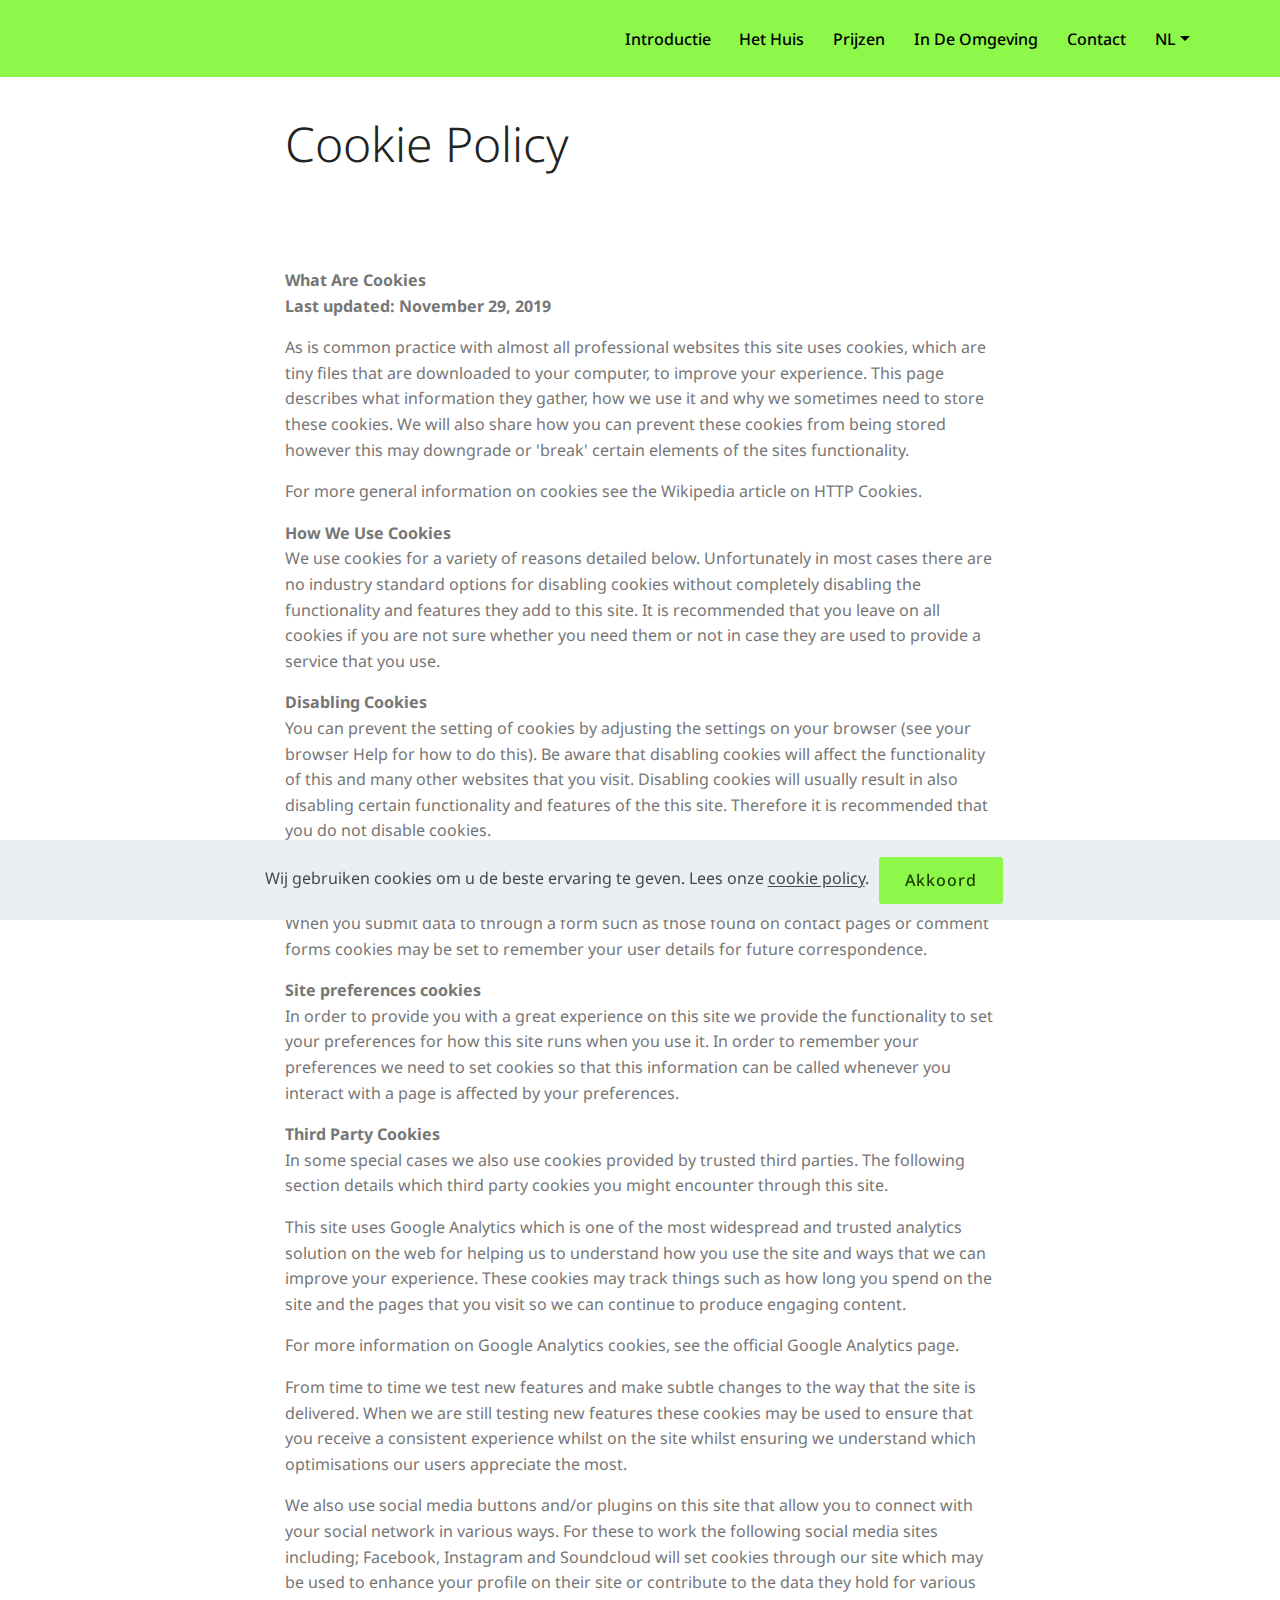
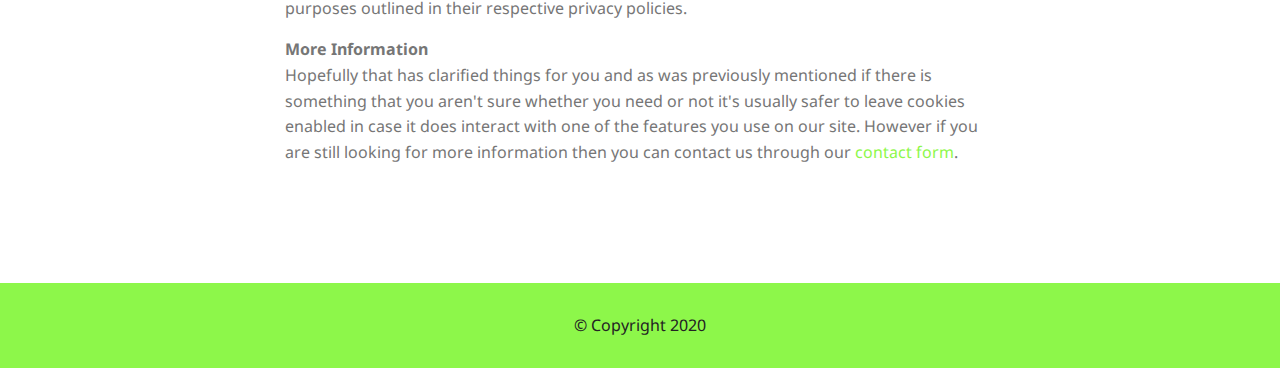
<file: privacy.html>
<!DOCTYPE html>
<html  >
<head>
  
  <meta charset="UTF-8">
  <meta http-equiv="X-UA-Compatible" content="IE=edge">
  
  <meta name="viewport" content="width=device-width, initial-scale=1, minimum-scale=1">
  <link rel="shortcut icon" href="assets/images/favicon.png" type="image/x-icon">
  <meta name="description" content="Deze authentieke 18e-eeuwse boerderij ligt in het bosrijke Brisy, in de Belgische Ardennen. De robuuste muren bieden een gezellige woning waar men met familie en vrienden een fijne vakantie kan doorbrengen. ">
  
  <title>à l'Abri - Cookie Policy</title>
  <link rel="stylesheet" href="assets/web/assets/mobirise-icons/mobirise-icons.css">
  <link rel="stylesheet" href="assets/bootstrap/css/bootstrap.min.css">
  <link rel="stylesheet" href="assets/bootstrap/css/bootstrap-grid.min.css">
  <link rel="stylesheet" href="assets/bootstrap/css/bootstrap-reboot.min.css">
  <link rel="stylesheet" href="assets/soundcloud-plugin/style.css">
  <link rel="stylesheet" href="assets/tether/tether.min.css">
  <link rel="stylesheet" href="assets/dropdown/css/style.css">
  <link rel="stylesheet" href="assets/theme/css/style.css">
  <link rel="preload" as="style" href="assets/mobirise/css/mbr-additional.css"><link rel="stylesheet" href="assets/mobirise/css/mbr-additional.css" type="text/css">
  
  
  
</head>
<body>

<section id='top-1'></section>


  <section class="menu cid-rVWLi07BSh" once="menu" id="menu1-1a">

    

    <nav class="navbar navbar-expand beta-menu navbar-dropdown align-items-center navbar-fixed-top navbar-toggleable-sm">
        <button class="navbar-toggler navbar-toggler-right" type="button" data-toggle="collapse" data-target="#navbarSupportedContent" aria-controls="navbarSupportedContent" aria-expanded="false" aria-label="Toggle navigation">
            <div class="hamburger">
                <span></span>
                <span></span>
                <span></span>
                <span></span>
            </div>
        </button>
        <div class="menu-logo">
            <div class="navbar-brand">
                
                
            </div>
        </div>
        <div class="collapse navbar-collapse" id="navbarSupportedContent">
            <ul class="navbar-nav nav-dropdown nav-right navbar-nav-top-padding" data-app-modern-menu="true"><li class="nav-item">
                    <a class="nav-link link text-black display-4" href="index.html#Introductie">Introductie &nbsp;</a>
                </li><li class="nav-item"><a class="nav-link link text-black display-4" href="index.html#Het-Huis">
                        
                        Het Huis &nbsp;</a></li><li class="nav-item"><a class="nav-link link text-black display-4" href="index.html#Prijzen">
                        
                        Prijzen &nbsp;</a></li><li class="nav-item"><a class="nav-link link text-black display-4" href="index.html#In-De-Omgeving" aria-expanded="false">
                        
                        In De Omgeving &nbsp;</a></li><li class="nav-item"><a class="nav-link link text-black display-4" href="index.html#Contact">
                        
                        Contact &nbsp;<br></a></li><li class="nav-item dropdown"><a class="nav-link link dropdown-toggle text-black display-4" href="index.html#Contact" data-toggle="dropdown-submenu" aria-expanded="false">
                        
                        NL<br></a><div class="dropdown-menu"><a class="dropdown-item text-black display-4" href="index.html#Contact">FR</a></div></li></ul>
            
        </div>
    </nav>
</section>

<section class="mbr-section content4 cid-rW36rnk6A1" id="content4-1c">

    

    <div class="container">
        <div class="media-container-row">
            <div class="title col-12 col-md-8">
                <h2 class="align-center pb-3 mbr-fonts-style display-2">
                    Cookie Policy</h2>
                
                
            </div>
        </div>
    </div>
</section>

<section class="mbr-section article content1 cid-rW36vXO4T0" id="content1-1d">
    
     

    <div class="container">
        <div class="media-container-row">
            <div class="mbr-text col-12 mbr-fonts-style display-7 col-md-8"><p><strong>
</strong></p><p><strong>What Are Cookies<br></strong><strong>Last updated: November 29, 2019</strong></p><p><span style="font-size: 1rem;">As is common practice with almost all professional websites this site uses cookies, which are tiny files that are downloaded to your computer, to improve your experience. This page describes what information they gather, how we use it and why we sometimes need to store these cookies. We will also share how you can prevent these cookies from being stored however this may downgrade or 'break' certain elements of the sites functionality.</span></p><p>For more general information on cookies see the Wikipedia article on HTTP Cookies.
</p><p><strong>How We Use Cookies<br></strong><span style="font-size: 1rem;">We use cookies for a variety of reasons detailed below. Unfortunately in most cases there are no industry standard options for disabling cookies without completely disabling the functionality and features they add to this site. It is recommended that you leave on all cookies if you are not sure whether you need them or not in case they are used to provide a service that you use.</span></p><p><strong>Disabling Cookies<br></strong><span style="font-size: 1rem;">You can prevent the setting of cookies by adjusting the settings on your browser (see your browser Help for how to do this). Be aware that disabling cookies will affect the functionality of this and many other websites that you visit. Disabling cookies will usually result in also disabling certain functionality and features of the this site. Therefore it is recommended that you do not disable cookies.</span></p><p><strong>The Cookies We Set<br></strong><strong>Forms related cookies<br></strong><span style="font-size: 1rem;">When you submit data to through a form such as those found on contact pages or comment forms cookies may be set to remember your user details for future correspondence.</span></p><p><strong>
</strong></p><p><strong>Site preferences cookies<br></strong><span style="font-size: 1rem;">In order to provide you with a great experience on this site we provide the functionality to set your preferences for how this site runs when you use it. In order to remember your preferences we need to set cookies so that this information can be called whenever you interact with a page is affected by your preferences.</span></p><p><strong>
</strong></p><p><strong>Third Party Cookies<br></strong><span style="font-size: 1rem;">In some special cases we also use cookies provided by trusted third parties. The following section details which third party cookies you might encounter through this site.</span></p><p>This site uses Google Analytics which is one of the most widespread and trusted analytics solution on the web for helping us to understand how you use the site and ways that we can improve your experience. These cookies may track things such as how long you spend on the site and the pages that you visit so we can continue to produce engaging content.
</p><p>For more information on Google Analytics cookies, see the official Google Analytics page.
</p><p>From time to time we test new features and make subtle changes to the way that the site is delivered. When we are still testing new features these cookies may be used to ensure that you receive a consistent experience whilst on the site whilst ensuring we understand which optimisations our users appreciate the most.
</p><p>We also use social media buttons and/or plugins on this site that allow you to connect with your social network in various ways. For these to work the following social media sites including; Facebook, Instagram and Soundcloud will set cookies through our site which may be used to enhance your profile on their site or contribute to the data they hold for various purposes outlined in their respective privacy policies.
</p><p><strong>More Information<br></strong><span style="font-size: 1rem;">Hopefully that has clarified things for you and as was previously mentioned if there is something that you aren't sure whether you need or not it's usually safer to leave cookies enabled in case it does interact with one of the features you use on our site. However if you are still looking for more information then you can contact us through our </span><a href="index.html#Contact" style="font-size: 1rem; background-color: rgb(255, 255, 255);">contact form</a><span style="font-size: 1rem;">.</span></p><p><strong><em><br></em></strong></p></div>
        </div>
    </div>
</section>

<section once="footers" class="cid-rVWSvwCYwG" id="footer6-1b">

    

    

    <div class="container">
        <div class="media-container-row align-center mbr-white">
            <div class="col-12">
                <p class="mbr-text mb-0 mbr-fonts-style display-7">
                    © Copyright 2020</p>
            </div>
        </div>
    </div>
</section>


  <script src="assets/web/assets/jquery/jquery.min.js"></script>
  <script src="assets/popper/popper.min.js"></script>
  <script src="assets/bootstrap/js/bootstrap.min.js"></script>
  <script src="assets/tether/tether.min.js"></script>
  <script src="assets/web/assets/cookies-alert-plugin/cookies-alert-core.js"></script>
  <script src="assets/web/assets/cookies-alert-plugin/cookies-alert-script.js"></script>
  <script src="assets/smoothscroll/smooth-scroll.js"></script>
  <script src="assets/dropdown/js/nav-dropdown.js"></script>
  <script src="assets/dropdown/js/navbar-dropdown.js"></script>
  <script src="assets/touchswipe/jquery.touch-swipe.min.js"></script>
  <script src="assets/theme/js/script.js"></script>
  
  
<input name="cookieData" type="hidden" data-cookie-customDialogSelector='null' data-cookie-colorText='#424a4d' data-cookie-colorBg='rgba(234, 239, 241, 0.99)' data-cookie-textButton='Akkoord' data-cookie-colorButton='' data-cookie-colorLink='#424a4d' data-cookie-underlineLink='true' data-cookie-text="Wij gebruiken cookies om u de beste ervaring te geven. Lees onze <a href='privacy.html'>cookie policy</a>.">
   <div id="scrollToTop" class="scrollToTop mbr-arrow-up"><a style="text-align: center;"><i class="mbr-arrow-up-icon mbr-arrow-up-icon-cm cm-icon cm-icon-smallarrow-up"></i></a></div>
  </body>
</html>
</file>
<file: assets/web/assets/mobirise-icons/mobirise-icons.css>
@font-face {
  font-family: 'MobiriseIcons';
  src:  url('mobirise-icons.eot?spat4u');
  src:  url('mobirise-icons.eot?spat4u#iefix') format('embedded-opentype'),
    url('mobirise-icons.ttf?spat4u') format('truetype'),
    url('mobirise-icons.woff?spat4u') format('woff'),
    url('mobirise-icons.svg?spat4u#MobiriseIcons') format('svg');
  font-weight: normal;
  font-style: normal;
  font-display: swap;
}

[class^="mbri-"], [class*=" mbri-"] {
  /* use !important to prevent issues with browser extensions that change fonts */
  font-family: MobiriseIcons !important;
  speak: none;
  font-style: normal;
  font-weight: normal;
  font-variant: normal;
  text-transform: none;
  line-height: 1;

  /* Better Font Rendering =========== */
  -webkit-font-smoothing: antialiased;
  -moz-osx-font-smoothing: grayscale;
}

.mbri-add-submenu:before {
  content: "\e900";
}
.mbri-alert:before {
  content: "\e901";
}
.mbri-align-center:before {
  content: "\e902";
}
.mbri-align-justify:before {
  content: "\e903";
}
.mbri-align-left:before {
  content: "\e904";
}
.mbri-align-right:before {
  content: "\e905";
}
.mbri-android:before {
  content: "\e906";
}
.mbri-apple:before {
  content: "\e907";
}
.mbri-arrow-down:before {
  content: "\e908";
}
.mbri-arrow-next:before {
  content: "\e909";
}
.mbri-arrow-prev:before {
  content: "\e90a";
}
.mbri-arrow-up:before {
  content: "\e90b";
}
.mbri-bold:before {
  content: "\e90c";
}
.mbri-bookmark:before {
  content: "\e90d";
}
.mbri-bootstrap:before {
  content: "\e90e";
}
.mbri-briefcase:before {
  content: "\e90f";
}
.mbri-browse:before {
  content: "\e910";
}
.mbri-bulleted-list:before {
  content: "\e911";
}
.mbri-calendar:before {
  content: "\e912";
}
.mbri-camera:before {
  content: "\e913";
}
.mbri-cart-add:before {
  content: "\e914";
}
.mbri-cart-full:before {
  content: "\e915";
}
.mbri-cash:before {
  content: "\e916";
}
.mbri-change-style:before {
  content: "\e917";
}
.mbri-chat:before {
  content: "\e918";
}
.mbri-clock:before {
  content: "\e919";
}
.mbri-close:before {
  content: "\e91a";
}
.mbri-cloud:before {
  content: "\e91b";
}
.mbri-code:before {
  content: "\e91c";
}
.mbri-contact-form:before {
  content: "\e91d";
}
.mbri-credit-card:before {
  content: "\e91e";
}
.mbri-cursor-click:before {
  content: "\e91f";
}
.mbri-cust-feedback:before {
  content: "\e920";
}
.mbri-database:before {
  content: "\e921";
}
.mbri-delivery:before {
  content: "\e922";
}
.mbri-desktop:before {
  content: "\e923";
}
.mbri-devices:before {
  content: "\e924";
}
.mbri-down:before {
  content: "\e925";
}
.mbri-download:before {
  content: "\e989";
}
.mbri-drag-n-drop:before {
  content: "\e927";
}
.mbri-drag-n-drop2:before {
  content: "\e928";
}
.mbri-edit:before {
  content: "\e929";
}
.mbri-edit2:before {
  content: "\e92a";
}
.mbri-error:before {
  content: "\e92b";
}
.mbri-extension:before {
  content: "\e92c";
}
.mbri-features:before {
  content: "\e92d";
}
.mbri-file:before {
  content: "\e92e";
}
.mbri-flag:before {
  content: "\e92f";
}
.mbri-folder:before {
  content: "\e930";
}
.mbri-gift:before {
  content: "\e931";
}
.mbri-github:before {
  content: "\e932";
}
.mbri-globe:before {
  content: "\e933";
}
.mbri-globe-2:before {
  content: "\e934";
}
.mbri-growing-chart:before {
  content: "\e935";
}
.mbri-hearth:before {
  content: "\e936";
}
.mbri-help:before {
  content: "\e937";
}
.mbri-home:before {
  content: "\e938";
}
.mbri-hot-cup:before {
  content: "\e939";
}
.mbri-idea:before {
  content: "\e93a";
}
.mbri-image-gallery:before {
  content: "\e93b";
}
.mbri-image-slider:before {
  content: "\e93c";
}
.mbri-info:before {
  content: "\e93d";
}
.mbri-italic:before {
  content: "\e93e";
}
.mbri-key:before {
  content: "\e93f";
}
.mbri-laptop:before {
  content: "\e940";
}
.mbri-layers:before {
  content: "\e941";
}
.mbri-left-right:before {
  content: "\e942";
}
.mbri-left:before {
  content: "\e943";
}
.mbri-letter:before {
  content: "\e944";
}
.mbri-like:before {
  content: "\e945";
}
.mbri-link:before {
  content: "\e946";
}
.mbri-lock:before {
  content: "\e947";
}
.mbri-login:before {
  content: "\e948";
}
.mbri-logout:before {
  content: "\e949";
}
.mbri-magic-stick:before {
  content: "\e94a";
}
.mbri-map-pin:before {
  content: "\e94b";
}
.mbri-menu:before {
  content: "\e94c";
}
.mbri-mobile:before {
  content: "\e94d";
}
.mbri-mobile2:before {
  content: "\e94e";
}
.mbri-mobirise:before {
  content: "\e94f";
}
.mbri-more-horizontal:before {
  content: "\e950";
}
.mbri-more-vertical:before {
  content: "\e951";
}
.mbri-music:before {
  content: "\e952";
}
.mbri-new-file:before {
  content: "\e953";
}
.mbri-numbered-list:before {
  content: "\e954";
}
.mbri-opened-folder:before {
  content: "\e955";
}
.mbri-pages:before {
  content: "\e956";
}
.mbri-paper-plane:before {
  content: "\e957";
}
.mbri-paperclip:before {
  content: "\e958";
}
.mbri-photo:before {
  content: "\e959";
}
.mbri-photos:before {
  content: "\e95a";
}
.mbri-pin:before {
  content: "\e95b";
}
.mbri-play:before {
  content: "\e95c";
}
.mbri-plus:before {
  content: "\e95d";
}
.mbri-preview:before {
  content: "\e95e";
}
.mbri-print:before {
  content: "\e95f";
}
.mbri-protect:before {
  content: "\e960";
}
.mbri-question:before {
  content: "\e961";
}
.mbri-quote-left:before {
  content: "\e962";
}
.mbri-quote-right:before {
  content: "\e963";
}
.mbri-refresh:before {
  content: "\e964";
}
.mbri-responsive:before {
  content: "\e965";
}
.mbri-right:before {
  content: "\e966";
}
.mbri-rocket:before {
  content: "\e967";
}
.mbri-sad-face:before {
  content: "\e968";
}
.mbri-sale:before {
  content: "\e969";
}
.mbri-save:before {
  content: "\e96a";
}
.mbri-search:before {
  content: "\e96b";
}
.mbri-setting:before {
  content: "\e96c";
}
.mbri-setting2:before {
  content: "\e96d";
}
.mbri-setting3:before {
  content: "\e96e";
}
.mbri-share:before {
  content: "\e96f";
}
.mbri-shopping-bag:before {
  content: "\e970";
}
.mbri-shopping-basket:before {
  content: "\e971";
}
.mbri-shopping-cart:before {
  content: "\e972";
}
.mbri-sites:before {
  content: "\e973";
}
.mbri-smile-face:before {
  content: "\e974";
}
.mbri-speed:before {
  content: "\e975";
}
.mbri-star:before {
  content: "\e976";
}
.mbri-success:before {
  content: "\e977";
}
.mbri-sun:before {
  content: "\e978";
}
.mbri-sun2:before {
  content: "\e979";
}
.mbri-tablet:before {
  content: "\e97a";
}
.mbri-tablet-vertical:before {
  content: "\e97b";
}
.mbri-target:before {
  content: "\e97c";
}
.mbri-timer:before {
  content: "\e97d";
}
.mbri-to-ftp:before {
  content: "\e97e";
}
.mbri-to-local-drive:before {
  content: "\e97f";
}
.mbri-touch-swipe:before {
  content: "\e980";
}
.mbri-touch:before {
  content: "\e981";
}
.mbri-trash:before {
  content: "\e982";
}
.mbri-underline:before {
  content: "\e983";
}
.mbri-unlink:before {
  content: "\e984";
}
.mbri-unlock:before {
  content: "\e985";
}
.mbri-up-down:before {
  content: "\e986";
}
.mbri-up:before {
  content: "\e987";
}
.mbri-update:before {
  content: "\e988";
}
.mbri-upload:before {
 content: "\e926"; 
}
.mbri-user:before {
  content: "\e98a";
}
.mbri-user2:before {
  content: "\e98b";
}
.mbri-users:before {
  content: "\e98c";
}
.mbri-video:before {
  content: "\e98d";
}
.mbri-video-play:before {
  content: "\e98e";
}
.mbri-watch:before {
  content: "\e98f";
}
.mbri-website-theme:before {
  content: "\e990";
}
.mbri-wifi:before {
  content: "\e991";
}
.mbri-windows:before {
  content: "\e992";
}
.mbri-zoom-out:before {
  content: "\e993";
}
.mbri-redo:before {
  content: "\e994";
}
.mbri-undo:before {
  content: "\e995";
}
</file>
<file: assets/soundcloud-plugin/style.css>
.addons-container {
  position: relative;
  margin-left: auto;
  margin-right: auto;
  padding-right: 15px;
  padding-left: 15px; }
  @media (min-width: 576px) {
    .addons-container {
      padding-right: 15px;
      padding-left: 15px; } }
  @media (min-width: 768px) {
    .addons-container {
      padding-right: 15px;
      padding-left: 15px; } }
  @media (min-width: 992px) {
    .addons-container {
      padding-right: 15px;
      padding-left: 15px; } }
  @media (min-width: 1200px) {
    .addons-container {
      padding-right: 15px;
      padding-left: 15px; } }
  @media (min-width: 576px) {
    .addons-container {
      width: 540px;
      max-width: 100%; } }
  @media (min-width: 768px) {
    .addons-container {
      width: 720px;
      max-width: 100%; } }
  @media (min-width: 992px) {
    .addons-container {
      width: 960px;
      max-width: 100%; } }
  @media (min-width: 1200px) {
    .addons-container {
      width: 1140px;
      max-width: 100%; } }

.addons-container-inner{
    position: relative;
    width: 100%;
    min-height: 1px;
    padding-right: 15px;
    padding-left: 15px;
}
@media (min-width: 567px) {
    .addons-container-inner{
        -ms-flex: 0 0 66.666667%;
        flex: 0 0 66.666667%;
        max-width: 66.666667%;
    }
}
.addons-row{
    display: flex;
    justify-content:center;
}
</file>
<file: assets/dropdown/css/style.css>
.navbar-dropdown {
  left: 0;
  padding: 0;
  position: absolute;
  right: 0;
  top: 0;
  transition: all 0.45s ease;
  z-index: 1030;
  background: #282828; }
  .navbar-dropdown .navbar-logo {
    margin-right: 0.8rem;
    transition: margin 0.3s ease-in-out;
    vertical-align: middle; }
    .navbar-dropdown .navbar-logo img {
      height: 3.125rem;
      transition: all 0.3s ease-in-out; }
    .navbar-dropdown .navbar-logo.mbr-iconfont {
      font-size: 3.125rem;
      line-height: 3.125rem; }
  .navbar-dropdown .navbar-caption {
    font-weight: 700;
    white-space: normal;
    vertical-align: -4px;
    line-height: 3.125rem !important; }
    .navbar-dropdown .navbar-caption, .navbar-dropdown .navbar-caption:hover {
      color: inherit;
      text-decoration: none; }
  .navbar-dropdown .mbr-iconfont + .navbar-caption {
    vertical-align: -1px; }
  .navbar-dropdown.navbar-fixed-top {
    position: fixed; }
  .navbar-dropdown .navbar-brand span {
    vertical-align: -4px; }
  .navbar-dropdown.bg-color.transparent {
    background: none; }
  .navbar-dropdown.navbar-short .navbar-brand {
    padding: 0.625rem 0; }
    .navbar-dropdown.navbar-short .navbar-brand span {
      vertical-align: -1px; }
  .navbar-dropdown.navbar-short .navbar-caption {
    line-height: 2.375rem !important;
    vertical-align: -2px; }
  .navbar-dropdown.navbar-short .navbar-logo {
    margin-right: 0.5rem; }
    .navbar-dropdown.navbar-short .navbar-logo img {
      height: 2.375rem; }
    .navbar-dropdown.navbar-short .navbar-logo.mbr-iconfont {
      font-size: 2.375rem;
      line-height: 2.375rem; }
  .navbar-dropdown.navbar-short .mbr-table-cell {
    height: 3.625rem; }
  .navbar-dropdown .navbar-close {
    left: 0.6875rem;
    position: fixed;
    top: 0.75rem;
    z-index: 1000; }
  .navbar-dropdown .hamburger-icon {
    content: "";
    display: inline-block;
    vertical-align: middle;
    width: 16px;
    -webkit-box-shadow: 0 -6px 0 1px #282828,0 0 0 1px #282828,0 6px 0 1px #282828;
    -moz-box-shadow: 0 -6px 0 1px #282828,0 0 0 1px #282828,0 6px 0 1px #282828;
    box-shadow: 0 -6px 0 1px #282828,0 0 0 1px #282828,0 6px 0 1px #282828; }

.dropdown-menu .dropdown-toggle[data-toggle="dropdown-submenu"]::after {
  border-bottom: 0.35em solid transparent;
  border-left: 0.35em solid;
  border-right: 0;
  border-top: 0.35em solid transparent;
  margin-left: 0.3rem; }

.dropdown-menu .dropdown-item:focus {
  outline: 0; }

.nav-dropdown {
  font-size: 0.75rem;
  font-weight: 500;
  height: auto !important; }
  .nav-dropdown .nav-btn {
    padding-left: 1rem; }
  .nav-dropdown .link {
    margin: .667em 1.667em;
    font-weight: 500;
    padding: 0;
    transition: color .2s ease-in-out; }
    .nav-dropdown .link.dropdown-toggle {
      margin-right: 2.583em; }
      .nav-dropdown .link.dropdown-toggle::after {
        margin-left: .25rem;
        border-top: 0.35em solid;
        border-right: 0.35em solid transparent;
        border-left: 0.35em solid transparent;
        border-bottom: 0; }
      .nav-dropdown .link.dropdown-toggle[aria-expanded="true"] {
        margin: 0;
        padding: 0.667em 3.263em  0.667em 1.667em; }
  .nav-dropdown .link::after,
  .nav-dropdown .dropdown-item::after {
    color: inherit; }
  .nav-dropdown .btn {
    font-size: 0.75rem;
    font-weight: 700;
    letter-spacing: 0;
    margin-bottom: 0;
    padding-left: 1.25rem;
    padding-right: 1.25rem; }
  .nav-dropdown .dropdown-menu {
    border-radius: 0;
    border: 0;
    left: 0;
    margin: 0;
    padding-bottom: 1.25rem;
    padding-top: 1.25rem;
    position: relative; }
  .nav-dropdown .dropdown-submenu {
    margin-left: 0.125rem;
    top: 0; }
  .nav-dropdown .dropdown-item {
    font-weight: 500;
    line-height: 2;
    padding: 0.3846em 4.615em 0.3846em 1.5385em;
    position: relative;
    transition: color .2s ease-in-out, background-color .2s ease-in-out; }
    .nav-dropdown .dropdown-item::after {
      margin-top: -0.3077em;
      position: absolute;
      right: 1.1538em;
      top: 50%; }
    .nav-dropdown .dropdown-item:focus, .nav-dropdown .dropdown-item:hover {
      background: none; }

@media (max-width: 767px) {
  .nav-dropdown.navbar-toggleable-sm {
    bottom: 0;
    display: none;
    left: 0;
    overflow-x: hidden;
    position: fixed;
    top: 0;
    transform: translateX(-100%);
    -ms-transform: translateX(-100%);
    -webkit-transform: translateX(-100%);
    width: 18.75rem;
    z-index: 999; } }
.nav-dropdown.navbar-toggleable-xl {
  bottom: 0;
  display: none;
  left: 0;
  overflow-x: hidden;
  position: fixed;
  top: 0;
  transform: translateX(-100%);
  -ms-transform: translateX(-100%);
  -webkit-transform: translateX(-100%);
  width: 18.75rem;
  z-index: 999; }

.nav-dropdown-sm {
  display: block !important;
  overflow-x: hidden;
  overflow: auto;
  padding-top: 3.875rem; }
  .nav-dropdown-sm::after {
    content: "";
    display: block;
    height: 3rem;
    width: 100%; }
  .nav-dropdown-sm.collapse.in ~ .navbar-close {
    display: block !important; }
  .nav-dropdown-sm.collapsing, .nav-dropdown-sm.collapse.in {
    transform: translateX(0);
    -ms-transform: translateX(0);
    -webkit-transform: translateX(0);
    transition: all 0.25s ease-out;
    -webkit-transition: all 0.25s ease-out;
    background: #282828; }
  .nav-dropdown-sm.collapsing[aria-expanded="false"] {
    transform: translateX(-100%);
    -ms-transform: translateX(-100%);
    -webkit-transform: translateX(-100%); }
  .nav-dropdown-sm .nav-item {
    display: block;
    margin-left: 0 !important;
    padding-left: 0; }
  .nav-dropdown-sm .link,
  .nav-dropdown-sm .dropdown-item {
    border-top: 1px dotted rgba(255, 255, 255, 0.1);
    font-size: 0.8125rem;
    line-height: 1.6;
    margin: 0 !important;
    padding: 0.875rem 2.4rem 0.875rem 1.5625rem !important;
    position: relative;
    white-space: normal; }
    .nav-dropdown-sm .link:focus, .nav-dropdown-sm .link:hover,
    .nav-dropdown-sm .dropdown-item:focus,
    .nav-dropdown-sm .dropdown-item:hover {
      background: rgba(0, 0, 0, 0.2) !important;
      color: #c0a375; }
  .nav-dropdown-sm .nav-btn {
    position: relative;
    padding: 1.5625rem 1.5625rem 0 1.5625rem; }
    .nav-dropdown-sm .nav-btn::before {
      border-top: 1px dotted rgba(255, 255, 255, 0.1);
      content: "";
      left: 0;
      position: absolute;
      top: 0;
      width: 100%; }
    .nav-dropdown-sm .nav-btn + .nav-btn {
      padding-top: 0.625rem; }
      .nav-dropdown-sm .nav-btn + .nav-btn::before {
        display: none; }
  .nav-dropdown-sm .btn {
    padding: 0.625rem 0; }
  .nav-dropdown-sm .dropdown-toggle[data-toggle="dropdown-submenu"]::after {
    margin-left: .25rem;
    border-top: 0.35em solid;
    border-right: 0.35em solid transparent;
    border-left: 0.35em solid transparent;
    border-bottom: 0; }
  .nav-dropdown-sm .dropdown-toggle[data-toggle="dropdown-submenu"][aria-expanded="true"]::after {
    border-top: 0;
    border-right: 0.35em solid transparent;
    border-left: 0.35em solid transparent;
    border-bottom: 0.35em solid; }
  .nav-dropdown-sm .dropdown-menu {
    margin: 0;
    padding: 0;
    position: relative;
    top: 0;
    left: 0;
    width: 100%;
    border: 0;
    float: none;
    border-radius: 0;
    background: none; }
  .nav-dropdown-sm .dropdown-submenu {
    left: 100%;
    margin-left: 0.125rem;
    margin-top: -1.25rem;
    top: 0; }

.navbar-toggleable-sm .nav-dropdown .dropdown-menu {
  position: absolute; }

.navbar-toggleable-sm .nav-dropdown .dropdown-submenu {
  left: 100%;
  margin-left: 0.125rem;
  margin-top: -1.25rem;
  top: 0; }

.navbar-toggleable-sm.opened .nav-dropdown .dropdown-menu {
  position: relative; }

.navbar-toggleable-sm.opened .nav-dropdown .dropdown-submenu {
  left: 0;
  margin-left: 00rem;
  margin-top: 0rem;
  top: 0; }

.is-builder .nav-dropdown.collapsing {
  transition: none !important; }

/*# sourceMappingURL=style.css.map */
</file>
<file: assets/theme/css/style.css>
/*!
 * Mobirise v4 theme (https://mobirise.com/)
 * Copyright 2017 Mobirise
 */
section {
  background-color: #eeeeee; }

body {
  font-style: normal;
  line-height: 1.5; }

section,
.container,
.container-fluid {
  position: relative;
  word-wrap: break-word; }

a.mbr-iconfont:hover {
  text-decoration: none; }

.article .lead p,
.article .lead ul,
.article .lead ol,
.article .lead pre,
.article .lead blockquote {
  margin-bottom: 0; }

ul,
ol,
pre,
blockquote {
  margin-bottom: 2.3125rem; }

pre {
  background: #f4f4f4;
  padding: 10px 24px;
  white-space: pre-wrap; }

.inactive {
  -webkit-user-select: none;
  -moz-user-select: none;
  -ms-user-select: none;
  user-select: none;
  pointer-events: none;
  -webkit-user-drag: none;
  user-drag: none; }

.mbr-section__comments .row {
  justify-content: center;
  -webkit-justify-content: center; }

a {
  font-style: normal;
  font-weight: 400;
  cursor: pointer; }
  a, a:hover {
    text-decoration: none; }

figure {
  margin-bottom: 0; }

body {
  color: #232323; }

h1,
h2,
h3,
h4,
h5,
h6,
.h1,
.h2,
.h3,
.h4,
.h5,
.h6,
.display-1,
.display-2,
.display-3,
.display-4 {
  line-height: 1;
  word-break: break-word;
  word-wrap: break-word; }

.mbr-section-title {
  font-style: normal;
  line-height: 1.2; }

.mbr-section-subtitle {
  line-height: 1.3; }

.mbr-text {
  font-style: normal;
  line-height: 1.6; }

b,
strong {
  font-weight: bold; }

blockquote {
  padding: 10px 0 10px 20px;
  position: relative;
  border-left: 2px solid;
  border-color: #ff3366; }

input:-webkit-autofill, input:-webkit-autofill:hover, input:-webkit-autofill:focus, input:-webkit-autofill:active {
  transition-delay: 9999s;
  transition-property: background-color, color; }

textarea[type='hidden'] {
  display: none; }

body {
  position: relative; }

section {
  background-position: 50% 50%;
  background-repeat: no-repeat;
  background-size: cover; }
  section .mbr-background-video,
  section .mbr-background-video-preview {
    position: absolute;
    bottom: 0;
    left: 0;
    right: 0;
    top: 0; }

.hidden {
  visibility: hidden; }

.mbr-z-index20 {
  z-index: 20; }

/*! Base colors */
.mbr-white {
  color: #ffffff; }

.mbr-black {
  color: #000000; }

.mbr-bg-white {
  background-color: #ffffff; }

.mbr-bg-black {
  background-color: #000000; }

/*! Text-aligns */
.align-left {
  text-align: left; }

.align-center {
  text-align: center; }

.align-right {
  text-align: right; }

@media (max-width: 767px) {
  .align-left,
  .align-center,
  .align-right,
  .mbr-section-btn,
  .mbr-section-title {
    text-align: center; } }
/*! Font-weight  */
.mbr-light {
  font-weight: 300; }

.mbr-regular {
  font-weight: 400; }

.mbr-semibold {
  font-weight: 500; }

.mbr-bold {
  font-weight: 700; }

/*! Media  */
.media-size-item {
  -webkit-flex: 1 1 auto;
  -moz-flex: 1 1 auto;
  -ms-flex: 1 1 auto;
  -o-flex: 1 1 auto;
  flex: 1 1 auto; }

.media-content {
  -webkit-flex-basis: 100%;
  flex-basis: 100%; }

.media-container-row {
  display: -ms-flexbox;
  display: -webkit-flex;
  display: flex;
  -webkit-flex-direction: row;
  -ms-flex-direction: row;
  flex-direction: row;
  -webkit-flex-wrap: wrap;
  -ms-flex-wrap: wrap;
  flex-wrap: wrap;
  -webkit-justify-content: center;
  -ms-flex-pack: center;
  justify-content: center;
  -webkit-align-content: center;
  -ms-flex-line-pack: center;
  align-content: center;
  -webkit-align-items: start;
  -ms-flex-align: start;
  align-items: start; }
  .media-container-row .media-size-item {
    width: 400px; }

.media-container-column {
  display: -ms-flexbox;
  display: -webkit-flex;
  display: flex;
  -webkit-flex-direction: column;
  -ms-flex-direction: column;
  flex-direction: column;
  -webkit-flex-wrap: wrap;
  -ms-flex-wrap: wrap;
  flex-wrap: wrap;
  -webkit-justify-content: center;
  -ms-flex-pack: center;
  justify-content: center;
  -webkit-align-content: center;
  -ms-flex-line-pack: center;
  align-content: center;
  -webkit-align-items: stretch;
  -ms-flex-align: stretch;
  align-items: stretch; }
  .media-container-column > * {
    width: 100%; }

@media (min-width: 992px) {
  .media-container-row {
    -webkit-flex-wrap: nowrap;
    -ms-flex-wrap: nowrap;
    flex-wrap: nowrap; } }
figure {
  overflow: hidden; }

figure[mbr-media-size] {
  transition: width 0.1s; }

.mbr-figure img,
.mbr-figure iframe {
  display: block;
  width: 100%; }

.card {
  background-color: transparent;
  border: none; }

.card-box {
  width: 100%; }

.card-img {
  text-align: center;
  flex-shrink: 0;
  -webkit-flex-shrink: 0; }

.media {
  max-width: 100%;
  margin: 0 auto; }

.mbr-figure {
  -ms-flex-item-align: center;
  -ms-grid-row-align: center;
  -webkit-align-self: center;
  align-self: center; }

.media-container > div {
  max-width: 100%; }

.mbr-figure img,
.card-img img {
  width: 100%; }

@media (max-width: 991px) {
  .media-size-item {
    width: auto !important; }

  .media {
    width: auto; }

  .mbr-figure {
    width: 100% !important; } }
/*! Buttons */
.btn {
  font-weight: 500;
  border-width: 2px;
  font-style: normal;
  letter-spacing: 1px;
  margin: .4rem .8rem;
  white-space: normal;
  -webkit-transition: all .3s ease-in-out;
  -moz-transition: all .3s ease-in-out;
  transition: all .3s ease-in-out;
  display: inline-flex;
  align-items: center;
  justify-content: center;
  word-break: break-word;
  -webkit-align-items: center;
  -webkit-justify-content: center;
  display: -webkit-inline-flex; }

.btn-sm {
  font-weight: 500;
  letter-spacing: 1px;
  -webkit-transition: all .3s ease-in-out;
  -moz-transition: all .3s ease-in-out;
  transition: all .3s ease-in-out; }

.btn-md {
  font-weight: 500;
  letter-spacing: 1px;
  margin: .4rem .8rem !important;
  -webkit-transition: all .3s ease-in-out;
  -moz-transition: all .3s ease-in-out;
  transition: all .3s ease-in-out; }

.btn-lg {
  font-weight: 500;
  letter-spacing: 1px;
  margin: .4rem .8rem !important;
  -webkit-transition: all .3s ease-in-out;
  -moz-transition: all .3s ease-in-out;
  transition: all .3s ease-in-out; }

.mbr-section-btn {
  margin-left: -0.25rem;
  margin-right: -0.25rem;
  font-size: 0; }

nav .mbr-section-btn {
  margin-left: 0rem;
  margin-right: 0rem; }

.btn-form {
  border-radius: 0; }
  .btn-form:hover {
    cursor: pointer; }

/*! Btn icon margin */
.btn .mbr-iconfont,
.btn.btn-sm .mbr-iconfont {
  cursor: pointer;
  margin-right: 0.5rem; }

.btn.btn-md .mbr-iconfont,
.btn.btn-md .mbr-iconfont {
  margin-right: 0.8rem; }

.mbr-regular {
  font-weight: 400; }

.mbr-semibold {
  font-weight: 500; }

.mbr-bold {
  font-weight: 700; }

[type='submit'] {
  -webkit-appearance: none; }

/*! Full-screen */
.mbr-fullscreen .mbr-overlay {
  min-height: 100vh; }

.mbr-fullscreen {
  display: flex;
  display: -webkit-flex;
  display: -moz-flex;
  display: -ms-flex;
  display: -o-flex;
  align-items: center;
  -webkit-align-items: center;
  min-height: 100vh;
  padding-top: 3rem;
  padding-bottom: 3rem; }

/*! Map */
.map {
  height: 25rem;
  position: relative; }
  .map iframe {
    width: 100%;
    height: 100%; }

.mbr-overlay {
  background-color: #000;
  bottom: 0;
  left: 0;
  opacity: .5;
  position: absolute;
  right: 0;
  top: 0;
  z-index: 0;
  pointer-events: none; }

/* Form */
blockquote {
  font-style: italic;
  padding: 10px 0 10px 20px;
  font-size: 1.09rem;
  position: relative;
  border-width: 3px; }

.form-control {
  background-color: #f5f5f5;
  box-shadow: none;
  color: #565656;
  line-height: 1.43;
  min-height: 3.5em;
  padding: 1.07em .5em; }
  .form-control, .form-control:focus {
    border: 1px solid #e8e8e8; }
  .form-active .form-control:invalid {
    border-color: red; }

.form-control-label {
  position: relative;
  cursor: pointer;
  margin-bottom: .357em;
  padding: 0; }

.alert {
  color: #ffffff;
  border-radius: 0;
  border: 0;
  font-size: .875rem;
  line-height: 1.5;
  margin-bottom: 1.875rem;
  padding: 1.25rem;
  position: relative; }
  .alert.alert-form::after {
    background-color: inherit;
    bottom: -7px;
    content: "";
    display: block;
    height: 14px;
    left: 50%;
    margin-left: -7px;
    position: absolute;
    transform: rotate(45deg);
    width: 14px;
    -webkit-transform: rotate(45deg); }

.form-asterisk {
  font-family: initial;
  position: absolute;
  top: -2px;
  font-weight: normal; }

/*! Scroll to top arrow */
#scrollToTop a i:before {
  content: '';
  position: absolute;
  height: 40%;
  top: 25%;
  background: #fff;
  width: 2px;
  left: calc(50% - 1px); }
#scrollToTop a i:after {
  content: '';
  position: absolute;
  display: block;
  border-top: 2px solid #fff;
  border-right: 2px solid #fff;
  width: 40%;
  height: 40%;
  left: 30%;
  bottom: 30%;
  transform: rotate(135deg);
  -webkit-transform: rotate(135deg); }

.mbr-arrow-up {
  bottom: 25px;
  right: 90px;
  position: fixed;
  text-align: right;
  z-index: 5000;
  color: #ffffff;
  font-size: 32px;
  transform: rotate(180deg);
  -webkit-transform: rotate(180deg); }

.mbr-arrow-up a {
  background: rgba(0, 0, 0, 0.2);
  border-radius: 3px;
  color: #fff;
  display: inline-block;
  height: 60px;
  width: 60px;
  outline-style: none !important;
  position: relative;
  text-decoration: none;
  transition: all 0.3s ease-in-out;
  cursor: pointer;
  text-align: center; }
  .mbr-arrow-up a:hover {
    background-color: rgba(0, 0, 0, 0.4); }
  .mbr-arrow-up a i {
    line-height: 60px; }

.mbr-arrow-up-icon {
  display: block;
  color: #fff; }

.mbr-arrow-up-icon::before {
  content: '\203a';
  display: inline-block;
  font-family: serif;
  font-size: 32px;
  line-height: 1;
  font-style: normal;
  position: relative;
  top: 6px;
  left: -4px;
  -webkit-transform: rotate(-90deg);
  transform: rotate(-90deg); }

/*! Arrow Down */
.mbr-arrow {
  position: absolute;
  bottom: 45px;
  left: 50%;
  width: 60px;
  height: 60px;
  cursor: pointer;
  background-color: rgba(80, 80, 80, 0.5);
  border-radius: 50%;
  -webkit-transform: translateX(-50%);
  transform: translateX(-50%); }
  .mbr-arrow > a {
    display: inline-block;
    text-decoration: none;
    outline-style: none;
    -webkit-animation: arrowdown 1.7s ease-in-out infinite;
    animation: arrowdown 1.7s ease-in-out infinite; }
    .mbr-arrow > a > i {
      position: absolute;
      top: -2px;
      left: 15px;
      font-size: 2rem; }

@keyframes arrowdown {
  0% {
    transform: translateY(0px);
    -webkit-transform: translateY(0px); }
  50% {
    transform: translateY(-5px);
    -webkit-transform: translateY(-5px); }
  100% {
    transform: translateY(0px);
    -webkit-transform: translateY(0px); } }
@-webkit-keyframes arrowdown {
  0% {
    transform: translateY(0px);
    -webkit-transform: translateY(0px); }
  50% {
    transform: translateY(-5px);
    -webkit-transform: translateY(-5px); }
  100% {
    transform: translateY(0px);
    -webkit-transform: translateY(0px); } }
@media (max-width: 500px) {
  .mbr-arrow-up {
    left: 50%;
    right: auto;
    transform: translateX(-50%) rotate(180deg);
    -webkit-transform: translateX(-50%) rotate(180deg); } }
/*Gradients animation*/
@keyframes gradient-animation {
  from {
    background-position: 0% 100%;
    animation-timing-function: ease-in-out; }
  to {
    background-position: 100% 0%;
    animation-timing-function: ease-in-out; } }
@-webkit-keyframes gradient-animation {
  from {
    background-position: 0% 100%;
    animation-timing-function: ease-in-out; }
  to {
    background-position: 100% 0%;
    animation-timing-function: ease-in-out; } }
.bg-gradient {
  background-size: 200% 200%;
  animation: gradient-animation 5s infinite alternate;
  -webkit-animation: gradient-animation 5s infinite alternate; }

.menu .navbar-brand {
  display: -webkit-flex; }
  .menu .navbar-brand span {
    display: flex;
    display: -webkit-flex; }
  .menu .navbar-brand .navbar-caption-wrap {
    display: -webkit-flex; }
  .menu .navbar-brand .navbar-logo img {
    display: -webkit-flex; }
@media (min-width: 768px) and (max-width: 1023px) {
  .menu .navbar-toggleable-sm .navbar-nav {
    display: -webkit-box;
    display: -webkit-flex;
    display: -ms-flexbox; } }
@media (max-width: 1023px) {
  .menu .navbar-collapse {
    max-height: 93.5vh; }
    .menu .navbar-collapse.show {
      overflow: auto; } }
@media (min-width: 1024px) {
  .menu .navbar-nav.nav-dropdown {
    display: -webkit-flex; }
  .menu .navbar-toggleable-sm .navbar-collapse {
    display: -webkit-flex !important; }
  .menu .collapsed .navbar-collapse {
    max-height: 93.5vh; }
    .menu .collapsed .navbar-collapse.show {
      overflow: auto; } }
@media (max-width: 767px) {
  .menu .navbar-collapse {
    max-height: 80vh; } }

/* Others*/
.note-check a[data-value=Rubik] {
  font-style: normal; }

.mbr-arrow a {
  color: #ffffff; }

@media (max-width: 767px) {
  .mbr-arrow {
    display: none; } }
.navbar {
  display: -webkit-flex;
  -webkit-flex-wrap: wrap;
  -webkit-align-items: center;
  -webkit-justify-content: space-between; }

.navbar-collapse {
  -webkit-flex-basis: 100%;
  -webkit-flex-grow: 1;
  -webkit-align-items: center; }

.nav-dropdown .link {
  padding: 0.667em 1.667em !important;
  margin: 0 !important; }

.nav {
  display: -webkit-flex;
  -webkit-flex-wrap: wrap; }

.row {
  display: -webkit-flex;
  -webkit-flex-wrap: wrap; }

.justify-content-center {
  -webkit-justify-content: center; }

.form-inline {
  display: -webkit-flex;
  -webkit-flex-flow: row wrap;
  -webkit-align-items: center; }

.card-wrapper {
  -webkit-flex: 1; }

.carousel-control {
  z-index: 10;
  display: -webkit-flex;
  -webkit-align-items: center;
  -webkit-justify-content: center; }

.carousel-controls {
  display: -webkit-flex; }

.media {
  display: -webkit-flex; }

.form-group:focus {
  outline: none; }

.jq-selectbox__select {
  padding: 1.07em 0.5em;
  position: absolute;
  top: 0;
  left: 0;
  width: 100%; }

.jq-selectbox__dropdown {
  position: absolute;
  top: 100% !important;
  left: 0 !important;
  width: 100% !important; }

.jq-selectbox__trigger-arrow {
  transform: translateY(-50%); }

.jq-selectbox li {
  padding: 1.07em 0.5em; }

input[type='range'] {
  padding-left: 0 !important;
  padding-right: 0 !important; }

.modal-dialog,
.modal-content {
  height: 100%; }

.modal-dialog .carousel-inner {
  height: calc(100vh - 1.75rem); }
  @media (max-width: 575px) {
    .modal-dialog .carousel-inner {
      height: calc(100vh - 1rem); } }

.carousel-item {
  text-align: center; }

.carousel-item img {
  margin: auto; }

.navbar-toggler {
  -webkit-align-self: flex-start;
  -ms-flex-item-align: start;
  align-self: flex-start;
  padding: 0.25rem 0.75rem;
  font-size: 1.25rem;
  line-height: 1;
  background: transparent;
  border: 1px solid transparent;
  -webkit-border-radius: 0.25rem;
  border-radius: 0.25rem; }

.navbar-toggler:focus,
.navbar-toggler:hover {
  text-decoration: none; }

.navbar-toggler-icon {
  display: inline-block;
  width: 1.5em;
  height: 1.5em;
  vertical-align: middle;
  content: '';
  background: no-repeat center center;
  -webkit-background-size: 100% 100%;
  -o-background-size: 100% 100%;
  background-size: 100% 100%; }

.navbar-toggler-left {
  position: absolute;
  left: 1rem; }

.navbar-toggler-right {
  position: absolute;
  right: 1rem; }

@media (max-width: 575px) {
  .navbar-toggleable .navbar-nav .dropdown-menu {
    position: static;
    float: none; }

  .navbar-toggleable > .container {
    padding-right: 0;
    padding-left: 0; } }
@media (min-width: 576px) {
  .navbar-toggleable {
    -webkit-box-orient: horizontal;
    -webkit-box-direction: normal;
    -webkit-flex-direction: row;
    -ms-flex-direction: row;
    flex-direction: row;
    -webkit-flex-wrap: nowrap;
    -ms-flex-wrap: nowrap;
    flex-wrap: nowrap;
    -webkit-box-align: center;
    -webkit-align-items: center;
    -ms-flex-align: center;
    align-items: center; }

  .navbar-toggleable .navbar-nav {
    -webkit-box-orient: horizontal;
    -webkit-box-direction: normal;
    -webkit-flex-direction: row;
    -ms-flex-direction: row;
    flex-direction: row; }

  .navbar-toggleable .navbar-nav .nav-link {
    padding-right: 0.5rem;
    padding-left: 0.5rem; }

  .navbar-toggleable > .container {
    display: -webkit-box;
    display: -webkit-flex;
    display: -ms-flexbox;
    display: flex;
    -webkit-flex-wrap: nowrap;
    -ms-flex-wrap: nowrap;
    flex-wrap: nowrap;
    -webkit-box-align: center;
    -webkit-align-items: center;
    -ms-flex-align: center;
    align-items: center; }

  .navbar-toggleable .navbar-collapse {
    display: -webkit-box !important;
    display: -webkit-flex !important;
    display: -ms-flexbox !important;
    display: flex !important;
    width: 100%; }

  .navbar-toggleable .navbar-toggler {
    display: none; } }
@media (max-width: 767px) {
  .navbar-toggleable-sm .navbar-nav .dropdown-menu {
    position: static;
    float: none; }

  .navbar-toggleable-sm > .container {
    padding-right: 0;
    padding-left: 0; } }
@media (min-width: 768px) {
  .navbar-toggleable-sm {
    -webkit-box-orient: horizontal;
    -webkit-box-direction: normal;
    -webkit-flex-direction: row;
    -ms-flex-direction: row;
    flex-direction: row;
    -webkit-flex-wrap: nowrap;
    -ms-flex-wrap: nowrap;
    flex-wrap: nowrap;
    -webkit-box-align: center;
    -webkit-align-items: center;
    -ms-flex-align: center;
    align-items: center; }

  .navbar-toggleable-sm .navbar-nav {
    -webkit-box-orient: horizontal;
    -webkit-box-direction: normal;
    -webkit-flex-direction: row;
    -ms-flex-direction: row;
    flex-direction: row; }

  .navbar-toggleable-sm .navbar-nav .nav-link {
    padding-right: 0.5rem;
    padding-left: 0.5rem; }

  .navbar-toggleable-sm > .container {
    display: -webkit-box;
    display: -webkit-flex;
    display: -ms-flexbox;
    display: flex;
    -webkit-flex-wrap: nowrap;
    -ms-flex-wrap: nowrap;
    flex-wrap: nowrap;
    -webkit-box-align: center;
    -webkit-align-items: center;
    -ms-flex-align: center;
    align-items: center; }

  .navbar-toggleable-sm .navbar-collapse {
    display: none;
    width: 100%; }

  .navbar-toggleable-sm .navbar-toggler {
    display: none; } }
@media (max-width: 1023px) {
  .navbar-toggleable-md .navbar-nav .dropdown-menu {
    position: static;
    float: none; }

  .navbar-toggleable-md > .container {
    padding-right: 0;
    padding-left: 0; } }
@media (min-width: 1024px) {
  .navbar-toggleable-md {
    -webkit-box-orient: horizontal;
    -webkit-box-direction: normal;
    -webkit-flex-direction: row;
    -ms-flex-direction: row;
    flex-direction: row;
    -webkit-flex-wrap: nowrap;
    -ms-flex-wrap: nowrap;
    flex-wrap: nowrap;
    -webkit-box-align: center;
    -webkit-align-items: center;
    -ms-flex-align: center;
    align-items: center; }

  .navbar-toggleable-md .navbar-nav {
    -webkit-box-orient: horizontal;
    -webkit-box-direction: normal;
    -webkit-flex-direction: row;
    -ms-flex-direction: row;
    flex-direction: row; }

  .navbar-toggleable-md .navbar-nav .nav-link {
    padding-right: 0.5rem;
    padding-left: 0.5rem; }

  .navbar-toggleable-md > .container {
    display: -webkit-box;
    display: -webkit-flex;
    display: -ms-flexbox;
    display: flex;
    -webkit-flex-wrap: nowrap;
    -ms-flex-wrap: nowrap;
    flex-wrap: nowrap;
    -webkit-box-align: center;
    -webkit-align-items: center;
    -ms-flex-align: center;
    align-items: center; }

  .navbar-toggleable-md .navbar-collapse {
    display: -webkit-box !important;
    display: -webkit-flex !important;
    display: -ms-flexbox !important;
    display: flex !important;
    width: 100%; }

  .navbar-toggleable-md .navbar-toggler {
    display: none; } }
@media (max-width: 1199px) {
  .navbar-toggleable-lg .navbar-nav .dropdown-menu {
    position: static;
    float: none; }

  .navbar-toggleable-lg > .container {
    padding-right: 0;
    padding-left: 0; } }
@media (min-width: 1200px) {
  .navbar-toggleable-lg {
    -webkit-box-orient: horizontal;
    -webkit-box-direction: normal;
    -webkit-flex-direction: row;
    -ms-flex-direction: row;
    flex-direction: row;
    -webkit-flex-wrap: nowrap;
    -ms-flex-wrap: nowrap;
    flex-wrap: nowrap;
    -webkit-box-align: center;
    -webkit-align-items: center;
    -ms-flex-align: center;
    align-items: center; }

  .navbar-toggleable-lg .navbar-nav {
    -webkit-box-orient: horizontal;
    -webkit-box-direction: normal;
    -webkit-flex-direction: row;
    -ms-flex-direction: row;
    flex-direction: row; }

  .navbar-toggleable-lg .navbar-nav .nav-link {
    padding-right: 0.5rem;
    padding-left: 0.5rem; }

  .navbar-toggleable-lg > .container {
    display: -webkit-box;
    display: -webkit-flex;
    display: -ms-flexbox;
    display: flex;
    -webkit-flex-wrap: nowrap;
    -ms-flex-wrap: nowrap;
    flex-wrap: nowrap;
    -webkit-box-align: center;
    -webkit-align-items: center;
    -ms-flex-align: center;
    align-items: center; }

  .navbar-toggleable-lg .navbar-collapse {
    display: -webkit-box !important;
    display: -webkit-flex !important;
    display: -ms-flexbox !important;
    display: flex !important;
    width: 100%; }

  .navbar-toggleable-lg .navbar-toggler {
    display: none; } }
.navbar-toggleable-xl {
  -webkit-box-orient: horizontal;
  -webkit-box-direction: normal;
  -webkit-flex-direction: row;
  -ms-flex-direction: row;
  flex-direction: row;
  -webkit-flex-wrap: nowrap;
  -ms-flex-wrap: nowrap;
  flex-wrap: nowrap;
  -webkit-box-align: center;
  -webkit-align-items: center;
  -ms-flex-align: center;
  align-items: center; }

.navbar-toggleable-xl .navbar-nav .dropdown-menu {
  position: static;
  float: none; }

.navbar-toggleable-xl > .container {
  padding-right: 0;
  padding-left: 0; }

.navbar-toggleable-xl .navbar-nav {
  -webkit-box-orient: horizontal;
  -webkit-box-direction: normal;
  -webkit-flex-direction: row;
  -ms-flex-direction: row;
  flex-direction: row; }

.navbar-toggleable-xl .navbar-nav .nav-link {
  padding-right: 0.5rem;
  padding-left: 0.5rem; }

.navbar-toggleable-xl > .container {
  display: -webkit-box;
  display: -webkit-flex;
  display: -ms-flexbox;
  display: flex;
  -webkit-flex-wrap: nowrap;
  -ms-flex-wrap: nowrap;
  flex-wrap: nowrap;
  -webkit-box-align: center;
  -webkit-align-items: center;
  -ms-flex-align: center;
  align-items: center; }

.navbar-toggleable-xl .navbar-collapse {
  display: -webkit-box !important;
  display: -webkit-flex !important;
  display: -ms-flexbox !important;
  display: flex !important;
  width: 100%; }

.navbar-toggleable-xl .navbar-toggler {
  display: none; }

.card-img {
  width: auto; }

.menu .navbar.collapsed:not(.beta-menu) {
  flex-direction: column;
  -webkit-flex-direction: column; }

.carousel-item.active,
.carousel-item-next,
.carousel-item-prev {
  display: -webkit-box;
  display: -webkit-flex;
  display: -ms-flexbox;
  display: flex; }

.note-air-layout .dropup .dropdown-menu,
.note-air-layout .navbar-fixed-bottom .dropdown .dropdown-menu {
  bottom: initial !important; }

html,
body {
  height: auto;
  min-height: 100vh; }

.dropup .dropdown-toggle::after {
  display: none; }

/*# sourceMappingURL=style.css.map */
.engine {
	position: absolute;
	text-indent: -2400px;
	text-align: center;
	padding: 0;
	top: 0;
	left: -2400px;
}
</file>
<file: assets/mobirise/css/mbr-additional.css>
@import url(https://fonts.googleapis.com/css?family=Pinyon+Script:400&display=swap);
@import url(https://fonts.googleapis.com/css?family=Noto+Sans:400,400i,700,700i&display=swap);





body {
  font-family: Rubik;
}
.display-1 {
  font-family: 'Pinyon Script', handwriting;
  font-size: 8rem;
  font-display: swap;
}
.display-1 > .mbr-iconfont {
  font-size: 12.8rem;
}
.display-2 {
  font-family: 'Noto Sans', sans-serif;
  font-size: 3rem;
  font-display: swap;
}
.display-2 > .mbr-iconfont {
  font-size: 4.8rem;
}
.display-4 {
  font-family: 'Noto Sans', sans-serif;
  font-size: 1rem;
  font-display: swap;
}
.display-4 > .mbr-iconfont {
  font-size: 1.6rem;
}
.display-5 {
  font-family: 'Noto Sans', sans-serif;
  font-size: 1.5rem;
  font-display: swap;
}
.display-5 > .mbr-iconfont {
  font-size: 2.4rem;
}
.display-7 {
  font-family: 'Noto Sans', sans-serif;
  font-size: 1rem;
  font-display: swap;
}
.display-7 > .mbr-iconfont {
  font-size: 1.6rem;
}
/* ---- Fluid typography for mobile devices ---- */
/* 1.4 - font scale ratio ( bootstrap == 1.42857 ) */
/* 100vw - current viewport width */
/* (48 - 20)  48 == 48rem == 768px, 20 == 20rem == 320px(minimal supported viewport) */
/* 0.65 - min scale variable, may vary */
@media (max-width: 768px) {
  .display-1 {
    font-size: 6.4rem;
    font-size: calc( 3.45rem + (8 - 3.45) * ((100vw - 20rem) / (48 - 20)));
    line-height: calc( 1.4 * (3.45rem + (8 - 3.45) * ((100vw - 20rem) / (48 - 20))));
  }
  .display-2 {
    font-size: 2.4rem;
    font-size: calc( 1.7rem + (3 - 1.7) * ((100vw - 20rem) / (48 - 20)));
    line-height: calc( 1.4 * (1.7rem + (3 - 1.7) * ((100vw - 20rem) / (48 - 20))));
  }
  .display-4 {
    font-size: 0.8rem;
    font-size: calc( 1rem + (1 - 1) * ((100vw - 20rem) / (48 - 20)));
    line-height: calc( 1.4 * (1rem + (1 - 1) * ((100vw - 20rem) / (48 - 20))));
  }
  .display-5 {
    font-size: 1.2rem;
    font-size: calc( 1.175rem + (1.5 - 1.175) * ((100vw - 20rem) / (48 - 20)));
    line-height: calc( 1.4 * (1.175rem + (1.5 - 1.175) * ((100vw - 20rem) / (48 - 20))));
  }
}
/* Buttons */
.btn {
  padding: 1rem 3rem;
  border-radius: 3px;
}
.btn-sm {
  padding: 0.6rem 1.5rem;
  border-radius: 3px;
}
.btn-md {
  padding: 1rem 3rem;
  border-radius: 3px;
}
.btn-lg {
  padding: 1.2rem 3.2rem;
  border-radius: 3px;
}
.bg-primary {
  background-color: #8df74a !important;
}
.bg-success {
  background-color: #3f9906 !important;
}
.bg-info {
  background-color: #8df74a !important;
}
.bg-warning {
  background-color: #8df74a !important;
}
.bg-danger {
  background-color: #8df74a !important;
}
.btn-primary,
.btn-primary:active {
  background-color: #8df74a !important;
  border-color: #8df74a !important;
  color: #1a3f03 !important;
}
.btn-primary:hover,
.btn-primary:focus,
.btn-primary.focus,
.btn-primary.active {
  color: #1a3f03 !important;
  background-color: #61ea0a !important;
  border-color: #61ea0a !important;
}
.btn-primary.disabled,
.btn-primary:disabled {
  color: #1a3f03 !important;
  background-color: #61ea0a !important;
  border-color: #61ea0a !important;
}
.btn-secondary,
.btn-secondary:active {
  background-color: #767676 !important;
  border-color: #767676 !important;
  color: #ffffff !important;
}
.btn-secondary:hover,
.btn-secondary:focus,
.btn-secondary.focus,
.btn-secondary.active {
  color: #ffffff !important;
  background-color: #505050 !important;
  border-color: #505050 !important;
}
.btn-secondary.disabled,
.btn-secondary:disabled {
  color: #ffffff !important;
  background-color: #505050 !important;
  border-color: #505050 !important;
}
.btn-info,
.btn-info:active {
  background-color: #8df74a !important;
  border-color: #8df74a !important;
  color: #1a3f03 !important;
}
.btn-info:hover,
.btn-info:focus,
.btn-info.focus,
.btn-info.active {
  color: #1a3f03 !important;
  background-color: #61ea0a !important;
  border-color: #61ea0a !important;
}
.btn-info.disabled,
.btn-info:disabled {
  color: #1a3f03 !important;
  background-color: #61ea0a !important;
  border-color: #61ea0a !important;
}
.btn-success,
.btn-success:active {
  background-color: #3f9906 !important;
  border-color: #3f9906 !important;
  color: #ffffff !important;
}
.btn-success:hover,
.btn-success:focus,
.btn-success.focus,
.btn-success.active {
  color: #ffffff !important;
  background-color: #214f03 !important;
  border-color: #214f03 !important;
}
.btn-success.disabled,
.btn-success:disabled {
  color: #ffffff !important;
  background-color: #214f03 !important;
  border-color: #214f03 !important;
}
.btn-warning,
.btn-warning:active {
  background-color: #8df74a !important;
  border-color: #8df74a !important;
  color: #1a3f03 !important;
}
.btn-warning:hover,
.btn-warning:focus,
.btn-warning.focus,
.btn-warning.active {
  color: #1a3f03 !important;
  background-color: #61ea0a !important;
  border-color: #61ea0a !important;
}
.btn-warning.disabled,
.btn-warning:disabled {
  color: #1a3f03 !important;
  background-color: #61ea0a !important;
  border-color: #61ea0a !important;
}
.btn-danger,
.btn-danger:active {
  background-color: #8df74a !important;
  border-color: #8df74a !important;
  color: #1a3f03 !important;
}
.btn-danger:hover,
.btn-danger:focus,
.btn-danger.focus,
.btn-danger.active {
  color: #1a3f03 !important;
  background-color: #61ea0a !important;
  border-color: #61ea0a !important;
}
.btn-danger.disabled,
.btn-danger:disabled {
  color: #1a3f03 !important;
  background-color: #61ea0a !important;
  border-color: #61ea0a !important;
}
.btn-white {
  color: #333333 !important;
}
.btn-white,
.btn-white:active {
  background-color: #ffffff !important;
  border-color: #ffffff !important;
  color: #808080 !important;
}
.btn-white:hover,
.btn-white:focus,
.btn-white.focus,
.btn-white.active {
  color: #808080 !important;
  background-color: #d9d9d9 !important;
  border-color: #d9d9d9 !important;
}
.btn-white.disabled,
.btn-white:disabled {
  color: #808080 !important;
  background-color: #d9d9d9 !important;
  border-color: #d9d9d9 !important;
}
.btn-black,
.btn-black:active {
  background-color: #333333 !important;
  border-color: #333333 !important;
  color: #ffffff !important;
}
.btn-black:hover,
.btn-black:focus,
.btn-black.focus,
.btn-black.active {
  color: #ffffff !important;
  background-color: #0d0d0d !important;
  border-color: #0d0d0d !important;
}
.btn-black.disabled,
.btn-black:disabled {
  color: #ffffff !important;
  background-color: #0d0d0d !important;
  border-color: #0d0d0d !important;
}
.btn-primary-outline,
.btn-primary-outline:active {
  background: none;
  border-color: #57d209;
  color: #57d209;
}
.btn-primary-outline:hover,
.btn-primary-outline:focus,
.btn-primary-outline.focus,
.btn-primary-outline.active {
  color: #1a3f03;
  background-color: #8df74a;
  border-color: #8df74a;
}
.btn-primary-outline.disabled,
.btn-primary-outline:disabled {
  color: #1a3f03 !important;
  background-color: #8df74a !important;
  border-color: #8df74a !important;
}
.btn-secondary-outline,
.btn-secondary-outline:active {
  background: none;
  border-color: #434343;
  color: #434343;
}
.btn-secondary-outline:hover,
.btn-secondary-outline:focus,
.btn-secondary-outline.focus,
.btn-secondary-outline.active {
  color: #ffffff;
  background-color: #767676;
  border-color: #767676;
}
.btn-secondary-outline.disabled,
.btn-secondary-outline:disabled {
  color: #ffffff !important;
  background-color: #767676 !important;
  border-color: #767676 !important;
}
.btn-info-outline,
.btn-info-outline:active {
  background: none;
  border-color: #57d209;
  color: #57d209;
}
.btn-info-outline:hover,
.btn-info-outline:focus,
.btn-info-outline.focus,
.btn-info-outline.active {
  color: #1a3f03;
  background-color: #8df74a;
  border-color: #8df74a;
}
.btn-info-outline.disabled,
.btn-info-outline:disabled {
  color: #1a3f03 !important;
  background-color: #8df74a !important;
  border-color: #8df74a !important;
}
.btn-success-outline,
.btn-success-outline:active {
  background: none;
  border-color: #173702;
  color: #173702;
}
.btn-success-outline:hover,
.btn-success-outline:focus,
.btn-success-outline.focus,
.btn-success-outline.active {
  color: #ffffff;
  background-color: #3f9906;
  border-color: #3f9906;
}
.btn-success-outline.disabled,
.btn-success-outline:disabled {
  color: #ffffff !important;
  background-color: #3f9906 !important;
  border-color: #3f9906 !important;
}
.btn-warning-outline,
.btn-warning-outline:active {
  background: none;
  border-color: #57d209;
  color: #57d209;
}
.btn-warning-outline:hover,
.btn-warning-outline:focus,
.btn-warning-outline.focus,
.btn-warning-outline.active {
  color: #1a3f03;
  background-color: #8df74a;
  border-color: #8df74a;
}
.btn-warning-outline.disabled,
.btn-warning-outline:disabled {
  color: #1a3f03 !important;
  background-color: #8df74a !important;
  border-color: #8df74a !important;
}
.btn-danger-outline,
.btn-danger-outline:active {
  background: none;
  border-color: #57d209;
  color: #57d209;
}
.btn-danger-outline:hover,
.btn-danger-outline:focus,
.btn-danger-outline.focus,
.btn-danger-outline.active {
  color: #1a3f03;
  background-color: #8df74a;
  border-color: #8df74a;
}
.btn-danger-outline.disabled,
.btn-danger-outline:disabled {
  color: #1a3f03 !important;
  background-color: #8df74a !important;
  border-color: #8df74a !important;
}
.btn-black-outline,
.btn-black-outline:active {
  background: none;
  border-color: #000000;
  color: #000000;
}
.btn-black-outline:hover,
.btn-black-outline:focus,
.btn-black-outline.focus,
.btn-black-outline.active {
  color: #ffffff;
  background-color: #333333;
  border-color: #333333;
}
.btn-black-outline.disabled,
.btn-black-outline:disabled {
  color: #ffffff !important;
  background-color: #333333 !important;
  border-color: #333333 !important;
}
.btn-white-outline,
.btn-white-outline:active,
.btn-white-outline.active {
  background: none;
  border-color: #ffffff;
  color: #ffffff;
}
.btn-white-outline:hover,
.btn-white-outline:focus,
.btn-white-outline.focus {
  color: #333333;
  background-color: #ffffff;
  border-color: #ffffff;
}
.text-primary {
  color: #8df74a !important;
}
.text-secondary {
  color: #767676 !important;
}
.text-success {
  color: #3f9906 !important;
}
.text-info {
  color: #8df74a !important;
}
.text-warning {
  color: #8df74a !important;
}
.text-danger {
  color: #8df74a !important;
}
.text-white {
  color: #ffffff !important;
}
.text-black {
  color: #000000 !important;
}
a.text-primary:hover,
a.text-primary:focus {
  color: #57d209 !important;
}
a.text-secondary:hover,
a.text-secondary:focus {
  color: #434343 !important;
}
a.text-success:hover,
a.text-success:focus {
  color: #173702 !important;
}
a.text-info:hover,
a.text-info:focus {
  color: #57d209 !important;
}
a.text-warning:hover,
a.text-warning:focus {
  color: #57d209 !important;
}
a.text-danger:hover,
a.text-danger:focus {
  color: #57d209 !important;
}
a.text-white:hover,
a.text-white:focus {
  color: #b3b3b3 !important;
}
a.text-black:hover,
a.text-black:focus {
  color: #4d4d4d !important;
}
.alert-success {
  background-color: #70c770;
}
.alert-info {
  background-color: #8df74a;
}
.alert-warning {
  background-color: #8df74a;
}
.alert-danger {
  background-color: #8df74a;
}
.mbr-section-btn a.btn:not(.btn-form) {
  border-radius: 100px;
}
.mbr-section-btn a.btn:not(.btn-form):hover,
.mbr-section-btn a.btn:not(.btn-form):focus {
  box-shadow: none !important;
}
.mbr-section-btn a.btn:not(.btn-form):hover,
.mbr-section-btn a.btn:not(.btn-form):focus {
  box-shadow: 0 10px 40px 0 rgba(0, 0, 0, 0.2) !important;
  -webkit-box-shadow: 0 10px 40px 0 rgba(0, 0, 0, 0.2) !important;
}
.mbr-gallery-filter li a {
  border-radius: 100px !important;
}
.mbr-gallery-filter li.active .btn {
  background-color: #8df74a;
  border-color: #8df74a;
  color: #245804;
}
.mbr-gallery-filter li.active .btn:focus {
  box-shadow: none;
}
.nav-tabs .nav-link {
  border-radius: 100px !important;
}
a,
a:hover {
  color: #8df74a;
}
.mbr-plan-header.bg-primary .mbr-plan-subtitle,
.mbr-plan-header.bg-primary .mbr-plan-price-desc {
  color: #ffffff;
}
.mbr-plan-header.bg-success .mbr-plan-subtitle,
.mbr-plan-header.bg-success .mbr-plan-price-desc {
  color: #78f728;
}
.mbr-plan-header.bg-info .mbr-plan-subtitle,
.mbr-plan-header.bg-info .mbr-plan-price-desc {
  color: #ffffff;
}
.mbr-plan-header.bg-warning .mbr-plan-subtitle,
.mbr-plan-header.bg-warning .mbr-plan-price-desc {
  color: #ffffff;
}
.mbr-plan-header.bg-danger .mbr-plan-subtitle,
.mbr-plan-header.bg-danger .mbr-plan-price-desc {
  color: #ffffff;
}
/* Scroll to top button*/
#scrollToTop a {
  border-radius: 100px;
}
.form-control {
  font-family: 'Noto Sans', sans-serif;
  font-size: 1rem;
  font-display: swap;
}
.form-control > .mbr-iconfont {
  font-size: 1.6rem;
}
blockquote {
  border-color: #8df74a;
}
/* Forms */
.mbr-form .btn {
  margin: .4rem 0;
}
.mbr-form .input-group-btn a.btn {
  border-radius: 100px !important;
}
.mbr-form .input-group-btn a.btn:hover {
  box-shadow: 0 10px 40px 0 rgba(0, 0, 0, 0.2);
}
.mbr-form .input-group-btn button[type="submit"] {
  border-radius: 100px !important;
  padding: 1rem 3rem;
}
.mbr-form .input-group-btn button[type="submit"]:hover {
  box-shadow: 0 10px 40px 0 rgba(0, 0, 0, 0.2);
}
.form2 .form-control {
  border-top-left-radius: 100px;
  border-bottom-left-radius: 100px;
}
.form2 .input-group-btn a.btn {
  border-top-left-radius: 0 !important;
  border-bottom-left-radius: 0 !important;
}
.form2 .input-group-btn button[type="submit"] {
  border-top-left-radius: 0 !important;
  border-bottom-left-radius: 0 !important;
}
.form3 input[type="email"] {
  border-radius: 100px !important;
}
@media (max-width: 349px) {
  .form2 input[type="email"] {
    border-radius: 100px !important;
  }
  .form2 .input-group-btn a.btn {
    border-radius: 100px !important;
  }
  .form2 .input-group-btn button[type="submit"] {
    border-radius: 100px !important;
  }
}
@media (max-width: 767px) {
  .btn {
    font-size: .75rem !important;
  }
  .btn .mbr-iconfont {
    font-size: 1rem !important;
  }
}
/* Footer */
.mbr-footer-content li::before,
.mbr-footer .mbr-contacts li::before {
  background: #8df74a;
}
.mbr-footer-content li a:hover,
.mbr-footer .mbr-contacts li a:hover {
  color: #8df74a;
}
.footer3 input[type="email"],
.footer4 input[type="email"] {
  border-radius: 100px !important;
}
.footer3 .input-group-btn a.btn,
.footer4 .input-group-btn a.btn {
  border-radius: 100px !important;
}
.footer3 .input-group-btn button[type="submit"],
.footer4 .input-group-btn button[type="submit"] {
  border-radius: 100px !important;
}
/* Headers*/
.header13 .form-inline input[type="email"],
.header14 .form-inline input[type="email"] {
  border-radius: 100px;
}
.header13 .form-inline input[type="text"],
.header14 .form-inline input[type="text"] {
  border-radius: 100px;
}
.header13 .form-inline input[type="tel"],
.header14 .form-inline input[type="tel"] {
  border-radius: 100px;
}
.header13 .form-inline a.btn,
.header14 .form-inline a.btn {
  border-radius: 100px;
}
.header13 .form-inline button,
.header14 .form-inline button {
  border-radius: 100px !important;
}
@media screen and (-ms-high-contrast: active), (-ms-high-contrast: none) {
  .card-wrapper {
    flex: auto !important;
  }
}
.jq-selectbox li:hover,
.jq-selectbox li.selected {
  background-color: #8df74a;
  color: #000000;
}
.jq-selectbox .jq-selectbox__trigger-arrow,
.jq-number__spin.minus:after,
.jq-number__spin.plus:after {
  transition: 0.4s;
  border-top-color: currentColor;
  border-bottom-color: currentColor;
}
.jq-selectbox:hover .jq-selectbox__trigger-arrow,
.jq-number__spin.minus:hover:after,
.jq-number__spin.plus:hover:after {
  border-top-color: #8df74a;
  border-bottom-color: #8df74a;
}
.xdsoft_datetimepicker .xdsoft_calendar td.xdsoft_default,
.xdsoft_datetimepicker .xdsoft_calendar td.xdsoft_current,
.xdsoft_datetimepicker .xdsoft_timepicker .xdsoft_time_box > div > div.xdsoft_current {
  color: #000000 !important;
  background-color: #8df74a !important;
  box-shadow: none !important;
}
.xdsoft_datetimepicker .xdsoft_calendar td:hover,
.xdsoft_datetimepicker .xdsoft_timepicker .xdsoft_time_box > div > div:hover {
  color: #ffffff !important;
  background: #767676 !important;
  box-shadow: none !important;
}
.lazy-bg {
  background-image: none !important;
}
.lazy-placeholder:not(section),
.lazy-none {
  display: block;
  position: relative;
  padding-bottom: 56.25%;
}
iframe.lazy-placeholder,
.lazy-placeholder:after {
  content: '';
  position: absolute;
  width: 100px;
  height: 100px;
  background: transparent no-repeat center;
  background-size: contain;
  top: 50%;
  left: 50%;
  transform: translateX(-50%) translateY(-50%);
  background-image: url("data:image/svg+xml;charset=UTF-8,%3csvg width='32' height='32' viewBox='0 0 64 64' xmlns='http://www.w3.org/2000/svg' stroke='%238df74a' %3e%3cg fill='none' fill-rule='evenodd'%3e%3cg transform='translate(16 16)' stroke-width='2'%3e%3ccircle stroke-opacity='.5' cx='16' cy='16' r='16'/%3e%3cpath d='M32 16c0-9.94-8.06-16-16-16'%3e%3canimateTransform attributeName='transform' type='rotate' from='0 16 16' to='360 16 16' dur='1s' repeatCount='indefinite'/%3e%3c/path%3e%3c/g%3e%3c/g%3e%3c/svg%3e");
}
section.lazy-placeholder:after {
  opacity: 0.3;
}
.cid-rVWLi07BSh .navbar {
  padding: .5rem 0;
  background: #8df74a;
  transition: none;
  min-height: 77px;
}
.cid-rVWLi07BSh .navbar-dropdown.bg-color.transparent.opened {
  background: #8df74a;
}
.cid-rVWLi07BSh a {
  font-style: normal;
}
.cid-rVWLi07BSh .nav-item span {
  padding-right: 0.4em;
  line-height: 0.5em;
  vertical-align: text-bottom;
  position: relative;
  text-decoration: none;
}
.cid-rVWLi07BSh .nav-item a {
  display: -webkit-flex;
  align-items: center;
  justify-content: center;
  padding: 0.7rem 0 !important;
  margin: 0rem .65rem !important;
  -webkit-align-items: center;
  -webkit-justify-content: center;
}
.cid-rVWLi07BSh .nav-item:focus,
.cid-rVWLi07BSh .nav-link:focus {
  outline: none;
}
.cid-rVWLi07BSh .btn {
  padding: 0.4rem 1.5rem;
  display: -webkit-inline-flex;
  align-items: center;
  -webkit-align-items: center;
}
.cid-rVWLi07BSh .btn .mbr-iconfont {
  font-size: 1.6rem;
}
.cid-rVWLi07BSh .menu-logo {
  margin-right: auto;
}
.cid-rVWLi07BSh .menu-logo .navbar-brand {
  display: flex;
  margin-left: 5rem;
  padding: 0;
  transition: padding .2s;
  min-height: 3.8rem;
  -webkit-align-items: center;
  align-items: center;
}
.cid-rVWLi07BSh .menu-logo .navbar-brand .navbar-caption-wrap {
  display: flex;
  -webkit-align-items: center;
  align-items: center;
  word-break: break-word;
  min-width: 7rem;
  margin: .3rem 0;
}
.cid-rVWLi07BSh .menu-logo .navbar-brand .navbar-caption-wrap .navbar-caption {
  line-height: 1.2rem !important;
  padding-right: 2rem;
}
.cid-rVWLi07BSh .menu-logo .navbar-brand .navbar-logo {
  font-size: 4rem;
  transition: font-size 0.25s;
}
.cid-rVWLi07BSh .menu-logo .navbar-brand .navbar-logo img {
  display: flex;
}
.cid-rVWLi07BSh .menu-logo .navbar-brand .navbar-logo .mbr-iconfont {
  transition: font-size 0.25s;
}
.cid-rVWLi07BSh .menu-logo .navbar-brand .navbar-logo a {
  display: inline-flex;
}
.cid-rVWLi07BSh .navbar-toggleable-sm .navbar-collapse {
  justify-content: flex-end;
  -webkit-justify-content: flex-end;
  padding-right: 5rem;
  width: auto;
}
.cid-rVWLi07BSh .navbar-toggleable-sm .navbar-collapse .navbar-nav {
  flex-wrap: wrap;
  -webkit-flex-wrap: wrap;
  padding-left: 0;
}
.cid-rVWLi07BSh .navbar-toggleable-sm .navbar-collapse .navbar-nav .nav-item {
  -webkit-align-self: center;
  align-self: center;
}
.cid-rVWLi07BSh .navbar-toggleable-sm .navbar-collapse .navbar-buttons {
  padding-left: 0;
  padding-bottom: 0;
}
.cid-rVWLi07BSh .dropdown .dropdown-menu {
  background: #8df74a;
  display: none;
  position: absolute;
  min-width: 5rem;
  padding-top: 1.4rem;
  padding-bottom: 1.4rem;
  text-align: left;
}
.cid-rVWLi07BSh .dropdown .dropdown-menu .dropdown-item {
  width: auto;
  padding: 0.235em 1.5385em 0.235em 1.5385em !important;
}
.cid-rVWLi07BSh .dropdown .dropdown-menu .dropdown-item::after {
  right: 0.5rem;
}
.cid-rVWLi07BSh .dropdown .dropdown-menu .dropdown-submenu {
  margin: 0;
}
.cid-rVWLi07BSh .dropdown.open > .dropdown-menu {
  display: block;
}
.cid-rVWLi07BSh .navbar-toggleable-sm.opened:after {
  position: absolute;
  width: 100vw;
  height: 100vh;
  content: '';
  background-color: rgba(0, 0, 0, 0.1);
  left: 0;
  bottom: 0;
  transform: translateY(100%);
  -webkit-transform: translateY(100%);
  z-index: 1000;
}
.cid-rVWLi07BSh .navbar.navbar-short {
  min-height: 60px;
  transition: all .2s;
}
.cid-rVWLi07BSh .navbar.navbar-short .navbar-toggler-right {
  top: 20px;
}
.cid-rVWLi07BSh .navbar.navbar-short .navbar-logo a {
  font-size: 2.5rem !important;
  line-height: 2.5rem;
  transition: font-size 0.25s;
}
.cid-rVWLi07BSh .navbar.navbar-short .navbar-logo a .mbr-iconfont {
  font-size: 2.5rem !important;
}
.cid-rVWLi07BSh .navbar.navbar-short .navbar-logo a img {
  height: 3rem !important;
}
.cid-rVWLi07BSh .navbar.navbar-short .navbar-brand {
  min-height: 3rem;
}
.cid-rVWLi07BSh button.navbar-toggler {
  width: 31px;
  height: 18px;
  cursor: pointer;
  transition: all .2s;
  top: 1.5rem;
  right: 1rem;
}
.cid-rVWLi07BSh button.navbar-toggler:focus {
  outline: none;
}
.cid-rVWLi07BSh button.navbar-toggler .hamburger span {
  position: absolute;
  right: 0;
  width: 30px;
  height: 2px;
  border-right: 5px;
  background-color: #232323;
}
.cid-rVWLi07BSh button.navbar-toggler .hamburger span:nth-child(1) {
  top: 0;
  transition: all .2s;
}
.cid-rVWLi07BSh button.navbar-toggler .hamburger span:nth-child(2) {
  top: 8px;
  transition: all .15s;
}
.cid-rVWLi07BSh button.navbar-toggler .hamburger span:nth-child(3) {
  top: 8px;
  transition: all .15s;
}
.cid-rVWLi07BSh button.navbar-toggler .hamburger span:nth-child(4) {
  top: 16px;
  transition: all .2s;
}
.cid-rVWLi07BSh nav.opened .hamburger span:nth-child(1) {
  top: 8px;
  width: 0;
  opacity: 0;
  right: 50%;
  transition: all .2s;
}
.cid-rVWLi07BSh nav.opened .hamburger span:nth-child(2) {
  -webkit-transform: rotate(45deg);
  transform: rotate(45deg);
  transition: all .25s;
}
.cid-rVWLi07BSh nav.opened .hamburger span:nth-child(3) {
  -webkit-transform: rotate(-45deg);
  transform: rotate(-45deg);
  transition: all .25s;
}
.cid-rVWLi07BSh nav.opened .hamburger span:nth-child(4) {
  top: 8px;
  width: 0;
  opacity: 0;
  right: 50%;
  transition: all .2s;
}
.cid-rVWLi07BSh .collapsed.navbar-expand {
  flex-direction: column;
  -webkit-flex-direction: column;
}
.cid-rVWLi07BSh .collapsed .btn {
  display: -webkit-flex;
}
.cid-rVWLi07BSh .collapsed .navbar-collapse {
  display: none !important;
  padding-right: 0 !important;
}
.cid-rVWLi07BSh .collapsed .navbar-collapse.collapsing,
.cid-rVWLi07BSh .collapsed .navbar-collapse.show {
  display: block !important;
}
.cid-rVWLi07BSh .collapsed .navbar-collapse.collapsing .navbar-nav,
.cid-rVWLi07BSh .collapsed .navbar-collapse.show .navbar-nav {
  display: block;
  text-align: center;
}
.cid-rVWLi07BSh .collapsed .navbar-collapse.collapsing .navbar-nav .nav-item,
.cid-rVWLi07BSh .collapsed .navbar-collapse.show .navbar-nav .nav-item {
  clear: both;
}
.cid-rVWLi07BSh .collapsed .navbar-collapse.collapsing .navbar-nav .nav-item:last-child,
.cid-rVWLi07BSh .collapsed .navbar-collapse.show .navbar-nav .nav-item:last-child {
  margin-bottom: 1rem;
}
.cid-rVWLi07BSh .collapsed .navbar-collapse.collapsing .navbar-buttons,
.cid-rVWLi07BSh .collapsed .navbar-collapse.show .navbar-buttons {
  text-align: center;
}
.cid-rVWLi07BSh .collapsed .navbar-collapse.collapsing .navbar-buttons:last-child,
.cid-rVWLi07BSh .collapsed .navbar-collapse.show .navbar-buttons:last-child {
  margin-bottom: 1rem;
}
.cid-rVWLi07BSh .collapsed button.navbar-toggler {
  display: block;
}
.cid-rVWLi07BSh .collapsed .navbar-brand {
  margin-left: 1rem !important;
}
.cid-rVWLi07BSh .collapsed .navbar-toggleable-sm {
  flex-direction: column;
  -webkit-flex-direction: column;
}
.cid-rVWLi07BSh .collapsed .dropdown .dropdown-menu {
  width: 100%;
  text-align: center;
  position: relative;
  opacity: 0;
  overflow: hidden;
  display: block;
  height: 0;
  visibility: hidden;
  padding: 0;
  transition-duration: .5s;
  transition-property: opacity,padding,height;
}
.cid-rVWLi07BSh .collapsed .dropdown.open > .dropdown-menu {
  position: relative;
  opacity: 1;
  height: auto;
  padding: 1.4rem 0;
  visibility: visible;
}
.cid-rVWLi07BSh .collapsed .dropdown .dropdown-submenu {
  left: 0;
  text-align: center;
  width: 100%;
}
.cid-rVWLi07BSh .collapsed .dropdown .dropdown-toggle[data-toggle="dropdown-submenu"]::after {
  margin-top: 0;
  position: inherit;
  right: 0;
  top: 50%;
  display: inline-block;
  width: 0;
  height: 0;
  margin-left: .3em;
  vertical-align: middle;
  content: "";
  border-top: .30em solid;
  border-right: .30em solid transparent;
  border-left: .30em solid transparent;
}
@media (max-width: 1023px) {
  .cid-rVWLi07BSh .navbar-expand {
    flex-direction: column;
    -webkit-flex-direction: column;
  }
  .cid-rVWLi07BSh img {
    height: 3.8rem !important;
  }
  .cid-rVWLi07BSh .btn {
    display: -webkit-flex;
  }
  .cid-rVWLi07BSh button.navbar-toggler {
    display: block;
  }
  .cid-rVWLi07BSh .navbar-brand {
    margin-left: 1rem !important;
  }
  .cid-rVWLi07BSh .navbar-toggleable-sm {
    flex-direction: column;
    -webkit-flex-direction: column;
  }
  .cid-rVWLi07BSh .navbar-collapse {
    display: none !important;
    padding-right: 0 !important;
  }
  .cid-rVWLi07BSh .navbar-collapse.collapsing,
  .cid-rVWLi07BSh .navbar-collapse.show {
    display: block !important;
  }
  .cid-rVWLi07BSh .navbar-collapse.collapsing .navbar-nav,
  .cid-rVWLi07BSh .navbar-collapse.show .navbar-nav {
    display: block;
    text-align: center;
  }
  .cid-rVWLi07BSh .navbar-collapse.collapsing .navbar-nav .nav-item,
  .cid-rVWLi07BSh .navbar-collapse.show .navbar-nav .nav-item {
    clear: both;
  }
  .cid-rVWLi07BSh .navbar-collapse.collapsing .navbar-nav .nav-item:last-child,
  .cid-rVWLi07BSh .navbar-collapse.show .navbar-nav .nav-item:last-child {
    margin-bottom: 1rem;
  }
  .cid-rVWLi07BSh .navbar-collapse.collapsing .navbar-buttons,
  .cid-rVWLi07BSh .navbar-collapse.show .navbar-buttons {
    text-align: center;
  }
  .cid-rVWLi07BSh .navbar-collapse.collapsing .navbar-buttons:last-child,
  .cid-rVWLi07BSh .navbar-collapse.show .navbar-buttons:last-child {
    margin-bottom: 1rem;
  }
  .cid-rVWLi07BSh .dropdown .dropdown-menu {
    width: 100%;
    text-align: center;
    position: relative;
    opacity: 0;
    overflow: hidden;
    display: block;
    height: 0;
    visibility: hidden;
    padding: 0;
    transition-duration: .5s;
    transition-property: opacity,padding,height;
  }
  .cid-rVWLi07BSh .dropdown.open > .dropdown-menu {
    position: relative;
    opacity: 1;
    height: auto;
    padding: 1.4rem 0;
    visibility: visible;
  }
  .cid-rVWLi07BSh .dropdown .dropdown-submenu {
    left: 0;
    text-align: center;
    width: 100%;
  }
  .cid-rVWLi07BSh .dropdown .dropdown-toggle[data-toggle="dropdown-submenu"]::after {
    margin-top: 0;
    position: inherit;
    right: 0;
    top: 50%;
    display: inline-block;
    width: 0;
    height: 0;
    margin-left: .3em;
    vertical-align: middle;
    content: "";
    border-top: .30em solid;
    border-right: .30em solid transparent;
    border-left: .30em solid transparent;
  }
}
@media (min-width: 767px) {
  .cid-rVWLi07BSh .menu-logo {
    flex-shrink: 0;
    -webkit-flex-shrink: 0;
  }
}
.cid-rVWLi07BSh .navbar-collapse {
  flex-basis: auto;
  -webkit-flex-basis: auto;
}
.cid-rVWLi07BSh .nav-link:hover,
.cid-rVWLi07BSh .dropdown-item:hover {
  color: #c1c1c1 !important;
}
.cid-rVXXYUHFWp {
  background-image: url("../../../assets/images/cover-2.jpeg");
}
.cid-rVXXYUHFWp H1 {
  text-align: right;
  text-shadow: 0px 0px 100px #000000, 0px 0px 50px #000000, 0px 0px 25px #000000, 0px 0px 10px #000000;
}
.cid-rVXXYUHFWp .mbr-text,
.cid-rVXXYUHFWp .mbr-section-btn {
  text-align: right;
  text-shadow: 0px 0px 100px #000000, 0px 0px 50px #000000, 0px 0px 25px #000000, 0px 0px 10px #000000;
}
.cid-rVWQ4re8Kp {
  padding-top: 90px;
  padding-bottom: 0px;
  background-color: #ffffff;
}
.cid-rVWQ4re8Kp h2 {
  text-align: left;
}
.cid-rVWQ4re8Kp h4 {
  text-align: left;
  font-weight: 500;
}
.cid-rVWQ4re8Kp p {
  color: #767676;
  text-align: left;
}
.cid-rVWQ4re8Kp .aside-content {
  flex-basis: 100%;
  -webkit-flex-basis: 100%;
}
.cid-rVWQ4re8Kp .block-content {
  display: -webkit-flex;
  flex-direction: column;
  -webkit-flex-direction: column;
  word-break: break-word;
}
.cid-rVWQ4re8Kp .media {
  margin: initial;
  align-items: center;
  -webkit-align-items: center;
}
.cid-rVWQ4re8Kp .mbr-figure {
  align-self: flex-start;
  -webkit-align-self: flex-start;
  -webkit-flex-shrink: 0;
  flex-shrink: 0;
}
.cid-rVWQ4re8Kp .card-img {
  padding-right: 2rem;
  width: auto;
}
.cid-rVWQ4re8Kp .card-img span {
  font-size: 72px;
  color: #707070;
}
@media (min-width: 992px) {
  .cid-rVWQ4re8Kp .mbr-figure {
    padding-right: 4rem;
  }
}
@media (max-width: 991px) {
  .cid-rVWQ4re8Kp .mbr-figure {
    padding-right: 0;
    padding-bottom: 1rem;
    margin-bottom: 2rem;
  }
}
@media (max-width: 300px) {
  .cid-rVWQ4re8Kp .card-img span {
    font-size: 40px !important;
  }
}
.cid-rVWQ4re8Kp P {
  color: #232323;
}
.cid-rVX0PRQL9l {
  padding-top: 90px;
  padding-bottom: 45px;
  background-color: #ffffff;
}
.cid-rVX0PRQL9l h2 {
  text-align: left;
}
.cid-rVX0PRQL9l h4 {
  text-align: left;
  font-weight: 500;
}
.cid-rVX0PRQL9l p {
  color: #767676;
  text-align: left;
}
.cid-rVX0PRQL9l .aside-content {
  flex-basis: 100%;
  -webkit-flex-basis: 100%;
}
.cid-rVX0PRQL9l .block-content {
  display: -webkit-flex;
  flex-direction: column;
  -webkit-flex-direction: column;
  word-break: break-word;
}
.cid-rVX0PRQL9l .media {
  margin: initial;
  align-items: center;
  -webkit-align-items: center;
}
.cid-rVX0PRQL9l .mbr-figure {
  align-self: flex-start;
  -webkit-align-self: flex-start;
  -webkit-flex-shrink: 0;
  flex-shrink: 0;
}
.cid-rVX0PRQL9l .card-img {
  padding-right: 2rem;
  width: auto;
}
.cid-rVX0PRQL9l .card-img span {
  font-size: 72px;
  color: #707070;
}
@media (min-width: 992px) {
  .cid-rVX0PRQL9l .mbr-figure {
    padding-right: 4rem;
    padding-right: 0;
    padding-left: 4rem;
  }
  .cid-rVX0PRQL9l .media-container-row {
    -webkit-flex-direction: row-reverse;
  }
}
@media (max-width: 991px) {
  .cid-rVX0PRQL9l .mbr-figure {
    padding-right: 0;
    padding-bottom: 1rem;
    margin-bottom: 2rem;
    padding-bottom: 0;
    margin-bottom: 0;
    padding-top: 1rem;
    margin-top: 2rem;
  }
  .cid-rVX0PRQL9l .media-container-row {
    -webkit-flex-direction: column-reverse;
  }
}
@media (max-width: 300px) {
  .cid-rVX0PRQL9l .card-img span {
    font-size: 40px !important;
  }
}
.cid-rVX0PRQL9l P {
  color: #232323;
}
.cid-rVYbCGWckV {
  padding-top: 0px;
  padding-bottom: 0px;
  background-color: #ffffff;
}
.cid-rVYbCGWckV .mbr-slider .carousel-control {
  background: #1b1b1b;
}
.cid-rVYbCGWckV .mbr-slider .carousel-control-prev {
  left: 0;
  margin-left: 2.5rem;
}
.cid-rVYbCGWckV .mbr-slider .carousel-control-next {
  right: 0;
  margin-right: 2.5rem;
}
.cid-rVYbCGWckV .mbr-slider .modal-body .close {
  background: #1b1b1b;
}
.cid-rVYbCGWckV .mbr-gallery-item > div::before {
  content: '';
  position: absolute;
  left: 0;
  top: 0;
  width: 100%;
  height: 100%;
  background: #8df74a;
  opacity: 0;
  -webkit-transition: 0.2s opacity ease-in-out;
  transition: 0.2s opacity ease-in-out;
}
.cid-rVYbCGWckV .mbr-gallery-item > div:hover .mbr-gallery-title::before {
  background: transparent !important;
}
.cid-rVYbCGWckV .mbr-gallery-item > div:hover:before {
  opacity: 0.6 !important;
}
.cid-rVYbCGWckV .mbr-gallery-title {
  font-size: .9em;
  position: absolute;
  display: block;
  width: 100%;
  bottom: 0;
  padding: 1rem;
  color: #fff;
  z-index: 2;
}
.cid-rVYbCGWckV .mbr-gallery-title:before {
  content: " ";
  width: 100%;
  height: 100%;
  top: 0;
  left: 0;
  z-index: -1;
  position: absolute;
  background: #8df74a !important;
  opacity: 0.6;
  -webkit-transition: 0.2s background ease-in-out;
  transition: 0.2s background ease-in-out;
}
.cid-rX11vlr9Bk {
  padding-top: 60px;
  padding-bottom: 0px;
  background-color: #ffffff;
}
.cid-rX11vlr9Bk .mbr-section-subtitle {
  color: #767676;
}
.cid-rX1qlXYkb2 {
  padding-top: 0px;
  padding-bottom: 0px;
  background-color: #ffffff;
}
.cid-rX1qlXYkb2 .list-group-item {
  padding: .75rem 3.25rem;
}
.cid-rX1qlXYkb2 .plan {
  word-break: break-word;
  position: relative;
  max-width: 300px;
  padding-right: 0;
  padding-left: 0;
  color: #767676;
}
.cid-rX1qlXYkb2 .plan .list-group-item {
  position: relative;
  -webkit-justify-content: center;
  justify-content: center;
  background-color: transparent;
  border: 0;
}
.cid-rX1qlXYkb2 .plan .list-group-item::after {
  position: absolute;
  bottom: 0;
  left: 30%;
  width: 60%;
  height: 2px;
  content: "";
  background-color: #eaeaea;
}
.cid-rX1qlXYkb2 .plan .list-group-item:last-child::after {
  display: none;
}
.cid-rX1qlXYkb2 .plan.favorite {
  background-color: #fff;
  box-shadow: 0 0 0px 0 rgba(0, 0, 0, 0.07);
}
.cid-rX1qlXYkb2 .plan-header {
  padding-left: 1rem;
  padding-right: 1rem;
}
.cid-rX1qlXYkb2 .price-figure {
  font-weight: 700;
  color: #232323;
  text-align: center;
}
.cid-rX1qlXYkb2 .price-value {
  font-weight: 700;
  vertical-align: top;
}
@media (max-width: 600px) {
  .cid-rX1qlXYkb2 .price-figure {
    font-size: 4.25rem;
  }
}
.cid-rX1qlXYkb2 .plan-title {
  text-align: center;
  color: #232323;
}
.cid-rX1qlXYkb2 UL {
  text-align: center;
  color: #232323;
}
.cid-rX1qpzWLqQ {
  padding-top: 0px;
  padding-bottom: 0px;
  background-color: #ffffff;
}
.cid-rX1qpzWLqQ .list-group-item {
  padding: .75rem 3.25rem;
}
.cid-rX1qpzWLqQ .plan {
  word-break: break-word;
  position: relative;
  max-width: 300px;
  padding-right: 0;
  padding-left: 0;
  color: #767676;
}
.cid-rX1qpzWLqQ .plan .list-group-item {
  position: relative;
  -webkit-justify-content: center;
  justify-content: center;
  background-color: transparent;
  border: 0;
}
.cid-rX1qpzWLqQ .plan .list-group-item::after {
  position: absolute;
  bottom: 0;
  left: 30%;
  width: 60%;
  height: 2px;
  content: "";
  background-color: #eaeaea;
}
.cid-rX1qpzWLqQ .plan .list-group-item:last-child::after {
  display: none;
}
.cid-rX1qpzWLqQ .plan.favorite {
  background-color: #fff;
  box-shadow: 0 0 0px 0 rgba(0, 0, 0, 0.07);
}
.cid-rX1qpzWLqQ .plan-header {
  padding-left: 1rem;
  padding-right: 1rem;
}
.cid-rX1qpzWLqQ .price-figure {
  font-weight: 700;
  color: #232323;
  text-align: center;
}
.cid-rX1qpzWLqQ .price-value {
  font-weight: 700;
  vertical-align: top;
}
@media (max-width: 600px) {
  .cid-rX1qpzWLqQ .price-figure {
    font-size: 4.25rem;
  }
}
.cid-rX1qpzWLqQ .plan-title {
  text-align: center;
  color: #232323;
}
.cid-rX1qpzWLqQ UL {
  text-align: center;
  color: #232323;
}
.cid-rX1mnMKD7R {
  padding-top: 0px;
  padding-bottom: 0px;
  background-color: #ffffff;
}
.cid-rX1mnMKD7R .mbr-section-subtitle {
  color: #767676;
}
.cid-rVYzwTLfuQ {
  padding-top: 60px;
  padding-bottom: 0px;
  background-color: #ffffff;
}
.cid-rVYzwTLfuQ .mbr-text {
  color: #232323;
}
.cid-rVYzwTLfuQ .mbr-text P {
  text-align: center;
}
.cid-rVXs2Og1Sd {
  padding-top: 60px;
  padding-bottom: 60px;
  background-color: #ffffff;
}
.cid-rVXs2Og1Sd p {
  color: #767676;
}
.cid-rVXs2Og1Sd .mbr-section-subtitle {
  color: #767676;
}
.cid-rVXs2Og1Sd .accordion-content {
  flex-basis: 100%;
  -webkit-flex-basis: 100%;
}
.cid-rVXs2Og1Sd .panel-group {
  width: 100%;
}
.cid-rVXs2Og1Sd .card {
  border-radius: 0px;
  margin-bottom: -1px;
}
.cid-rVXs2Og1Sd .card .card-header {
  border-radius: 0px;
  border: 0px;
  padding: 0;
}
.cid-rVXs2Og1Sd .card .card-header a.panel-title {
  margin-bottom: 0;
  font-style: normal;
  font-weight: 500;
  display: block;
  text-decoration: none !important;
  margin-top: -1px;
  line-height: normal;
}
.cid-rVXs2Og1Sd .card .card-header a.panel-title:focus {
  text-decoration: none !important;
}
.cid-rVXs2Og1Sd .card .card-header a.panel-title h4 {
  padding: 1.3rem 2rem;
  border: 1px solid #ffffff;
  margin-bottom: 0;
}
.cid-rVXs2Og1Sd .card .card-header a.panel-title h4 .sign {
  padding-right: 1rem;
}
.cid-rVXs2Og1Sd .mbr-figure {
  -webkit-align-self: flex-start;
  align-self: flex-start;
  padding-left: 4rem;
}
@media (max-width: 991px) {
  .cid-rVXs2Og1Sd .mbr-figure {
    padding-right: 0;
    padding-left: 0;
    padding-top: 2rem;
  }
}
.cid-rVXs2Og1Sd .panel-text {
  color: #232323;
}
.cid-rVXs2Og1Sd H2 {
  text-align: left;
  color: #232323;
}
.cid-rVXs2Og1Sd H4 {
  text-align: left;
  color: #232323;
}
.cid-rVWVL13Ndi {
  padding-top: 90px;
  padding-bottom: 90px;
  background-color: #ffffff;
}
.cid-rVWVL13Ndi .mbr-iconfont {
  font-size: 48px;
  padding-right: 1rem;
}
.cid-rVWVL13Ndi .icon-block {
  margin-bottom: 10px;
}
.cid-rVWVL13Ndi .icon-block .icon-block__icon {
  display: inline-block;
  vertical-align: middle;
}
.cid-rVWVL13Ndi .icon-block .icon-block__title {
  display: inline-block;
  vertical-align: middle;
  margin-bottom: 0;
  line-height: 1;
  font-style: italic;
}
.cid-rVWVL13Ndi .mbr-text {
  color: #232323;
}
.cid-rVWVL13Ndi textarea.form-control {
  min-height: 100px;
}
.cid-rVWVL13Ndi a:not([href]):not([tabindex]) {
  color: #fff;
  border-radius: 3px;
}
.cid-rVWVL13Ndi .google-map {
  height: 38rem;
  position: relative;
}
.cid-rVWVL13Ndi .google-map iframe {
  height: 100%;
  width: 100%;
}
.cid-rVWVL13Ndi .google-map [data-state-details] {
  color: #6b6763;
  font-family: Montserrat;
  height: 1.5em;
  margin-top: -0.75em;
  padding-left: 1.25rem;
  padding-right: 1.25rem;
  position: absolute;
  text-align: center;
  top: 50%;
  width: 100%;
}
.cid-rVWVL13Ndi .google-map[data-state] {
  background: #e9e5dc;
}
.cid-rVWVL13Ndi .google-map[data-state="loading"] [data-state-details] {
  display: none;
}
@media (max-width: 767px) {
  .cid-rVWVL13Ndi h2 {
    padding-top: 2rem;
  }
}
@media (min-width: 768px) {
  .cid-rVWVL13Ndi .container > .row > .col-md-6:first-child {
    padding-right: 30px;
  }
  .cid-rVWVL13Ndi .container > .row > .col-md-6:last-child {
    padding-left: 30px;
  }
}
.cid-rVWSvwCYwG {
  padding-top: 30px;
  padding-bottom: 30px;
  background-color: #8df74a;
}
.cid-rVWSvwCYwG .media-container-row .mbr-text {
  color: #232323;
}
.cid-rW36rnk6A1 {
  padding-top: 120px;
  padding-bottom: 0px;
  background-color: #ffffff;
}
.cid-rW36rnk6A1 .mbr-section-subtitle {
  color: #767676;
}
.cid-rW36rnk6A1 H2 {
  text-align: left;
}
.cid-rVWLi07BSh .navbar {
  padding: .5rem 0;
  background: #8df74a;
  transition: none;
  min-height: 77px;
}
.cid-rVWLi07BSh .navbar-dropdown.bg-color.transparent.opened {
  background: #8df74a;
}
.cid-rVWLi07BSh a {
  font-style: normal;
}
.cid-rVWLi07BSh .nav-item span {
  padding-right: 0.4em;
  line-height: 0.5em;
  vertical-align: text-bottom;
  position: relative;
  text-decoration: none;
}
.cid-rVWLi07BSh .nav-item a {
  display: -webkit-flex;
  align-items: center;
  justify-content: center;
  padding: 0.7rem 0 !important;
  margin: 0rem .65rem !important;
  -webkit-align-items: center;
  -webkit-justify-content: center;
}
.cid-rVWLi07BSh .nav-item:focus,
.cid-rVWLi07BSh .nav-link:focus {
  outline: none;
}
.cid-rVWLi07BSh .btn {
  padding: 0.4rem 1.5rem;
  display: -webkit-inline-flex;
  align-items: center;
  -webkit-align-items: center;
}
.cid-rVWLi07BSh .btn .mbr-iconfont {
  font-size: 1.6rem;
}
.cid-rVWLi07BSh .menu-logo {
  margin-right: auto;
}
.cid-rVWLi07BSh .menu-logo .navbar-brand {
  display: flex;
  margin-left: 5rem;
  padding: 0;
  transition: padding .2s;
  min-height: 3.8rem;
  -webkit-align-items: center;
  align-items: center;
}
.cid-rVWLi07BSh .menu-logo .navbar-brand .navbar-caption-wrap {
  display: flex;
  -webkit-align-items: center;
  align-items: center;
  word-break: break-word;
  min-width: 7rem;
  margin: .3rem 0;
}
.cid-rVWLi07BSh .menu-logo .navbar-brand .navbar-caption-wrap .navbar-caption {
  line-height: 1.2rem !important;
  padding-right: 2rem;
}
.cid-rVWLi07BSh .menu-logo .navbar-brand .navbar-logo {
  font-size: 4rem;
  transition: font-size 0.25s;
}
.cid-rVWLi07BSh .menu-logo .navbar-brand .navbar-logo img {
  display: flex;
}
.cid-rVWLi07BSh .menu-logo .navbar-brand .navbar-logo .mbr-iconfont {
  transition: font-size 0.25s;
}
.cid-rVWLi07BSh .menu-logo .navbar-brand .navbar-logo a {
  display: inline-flex;
}
.cid-rVWLi07BSh .navbar-toggleable-sm .navbar-collapse {
  justify-content: flex-end;
  -webkit-justify-content: flex-end;
  padding-right: 5rem;
  width: auto;
}
.cid-rVWLi07BSh .navbar-toggleable-sm .navbar-collapse .navbar-nav {
  flex-wrap: wrap;
  -webkit-flex-wrap: wrap;
  padding-left: 0;
}
.cid-rVWLi07BSh .navbar-toggleable-sm .navbar-collapse .navbar-nav .nav-item {
  -webkit-align-self: center;
  align-self: center;
}
.cid-rVWLi07BSh .navbar-toggleable-sm .navbar-collapse .navbar-buttons {
  padding-left: 0;
  padding-bottom: 0;
}
.cid-rVWLi07BSh .dropdown .dropdown-menu {
  background: #8df74a;
  display: none;
  position: absolute;
  min-width: 5rem;
  padding-top: 1.4rem;
  padding-bottom: 1.4rem;
  text-align: left;
}
.cid-rVWLi07BSh .dropdown .dropdown-menu .dropdown-item {
  width: auto;
  padding: 0.235em 1.5385em 0.235em 1.5385em !important;
}
.cid-rVWLi07BSh .dropdown .dropdown-menu .dropdown-item::after {
  right: 0.5rem;
}
.cid-rVWLi07BSh .dropdown .dropdown-menu .dropdown-submenu {
  margin: 0;
}
.cid-rVWLi07BSh .dropdown.open > .dropdown-menu {
  display: block;
}
.cid-rVWLi07BSh .navbar-toggleable-sm.opened:after {
  position: absolute;
  width: 100vw;
  height: 100vh;
  content: '';
  background-color: rgba(0, 0, 0, 0.1);
  left: 0;
  bottom: 0;
  transform: translateY(100%);
  -webkit-transform: translateY(100%);
  z-index: 1000;
}
.cid-rVWLi07BSh .navbar.navbar-short {
  min-height: 60px;
  transition: all .2s;
}
.cid-rVWLi07BSh .navbar.navbar-short .navbar-toggler-right {
  top: 20px;
}
.cid-rVWLi07BSh .navbar.navbar-short .navbar-logo a {
  font-size: 2.5rem !important;
  line-height: 2.5rem;
  transition: font-size 0.25s;
}
.cid-rVWLi07BSh .navbar.navbar-short .navbar-logo a .mbr-iconfont {
  font-size: 2.5rem !important;
}
.cid-rVWLi07BSh .navbar.navbar-short .navbar-logo a img {
  height: 3rem !important;
}
.cid-rVWLi07BSh .navbar.navbar-short .navbar-brand {
  min-height: 3rem;
}
.cid-rVWLi07BSh button.navbar-toggler {
  width: 31px;
  height: 18px;
  cursor: pointer;
  transition: all .2s;
  top: 1.5rem;
  right: 1rem;
}
.cid-rVWLi07BSh button.navbar-toggler:focus {
  outline: none;
}
.cid-rVWLi07BSh button.navbar-toggler .hamburger span {
  position: absolute;
  right: 0;
  width: 30px;
  height: 2px;
  border-right: 5px;
  background-color: #232323;
}
.cid-rVWLi07BSh button.navbar-toggler .hamburger span:nth-child(1) {
  top: 0;
  transition: all .2s;
}
.cid-rVWLi07BSh button.navbar-toggler .hamburger span:nth-child(2) {
  top: 8px;
  transition: all .15s;
}
.cid-rVWLi07BSh button.navbar-toggler .hamburger span:nth-child(3) {
  top: 8px;
  transition: all .15s;
}
.cid-rVWLi07BSh button.navbar-toggler .hamburger span:nth-child(4) {
  top: 16px;
  transition: all .2s;
}
.cid-rVWLi07BSh nav.opened .hamburger span:nth-child(1) {
  top: 8px;
  width: 0;
  opacity: 0;
  right: 50%;
  transition: all .2s;
}
.cid-rVWLi07BSh nav.opened .hamburger span:nth-child(2) {
  -webkit-transform: rotate(45deg);
  transform: rotate(45deg);
  transition: all .25s;
}
.cid-rVWLi07BSh nav.opened .hamburger span:nth-child(3) {
  -webkit-transform: rotate(-45deg);
  transform: rotate(-45deg);
  transition: all .25s;
}
.cid-rVWLi07BSh nav.opened .hamburger span:nth-child(4) {
  top: 8px;
  width: 0;
  opacity: 0;
  right: 50%;
  transition: all .2s;
}
.cid-rVWLi07BSh .collapsed.navbar-expand {
  flex-direction: column;
  -webkit-flex-direction: column;
}
.cid-rVWLi07BSh .collapsed .btn {
  display: -webkit-flex;
}
.cid-rVWLi07BSh .collapsed .navbar-collapse {
  display: none !important;
  padding-right: 0 !important;
}
.cid-rVWLi07BSh .collapsed .navbar-collapse.collapsing,
.cid-rVWLi07BSh .collapsed .navbar-collapse.show {
  display: block !important;
}
.cid-rVWLi07BSh .collapsed .navbar-collapse.collapsing .navbar-nav,
.cid-rVWLi07BSh .collapsed .navbar-collapse.show .navbar-nav {
  display: block;
  text-align: center;
}
.cid-rVWLi07BSh .collapsed .navbar-collapse.collapsing .navbar-nav .nav-item,
.cid-rVWLi07BSh .collapsed .navbar-collapse.show .navbar-nav .nav-item {
  clear: both;
}
.cid-rVWLi07BSh .collapsed .navbar-collapse.collapsing .navbar-nav .nav-item:last-child,
.cid-rVWLi07BSh .collapsed .navbar-collapse.show .navbar-nav .nav-item:last-child {
  margin-bottom: 1rem;
}
.cid-rVWLi07BSh .collapsed .navbar-collapse.collapsing .navbar-buttons,
.cid-rVWLi07BSh .collapsed .navbar-collapse.show .navbar-buttons {
  text-align: center;
}
.cid-rVWLi07BSh .collapsed .navbar-collapse.collapsing .navbar-buttons:last-child,
.cid-rVWLi07BSh .collapsed .navbar-collapse.show .navbar-buttons:last-child {
  margin-bottom: 1rem;
}
.cid-rVWLi07BSh .collapsed button.navbar-toggler {
  display: block;
}
.cid-rVWLi07BSh .collapsed .navbar-brand {
  margin-left: 1rem !important;
}
.cid-rVWLi07BSh .collapsed .navbar-toggleable-sm {
  flex-direction: column;
  -webkit-flex-direction: column;
}
.cid-rVWLi07BSh .collapsed .dropdown .dropdown-menu {
  width: 100%;
  text-align: center;
  position: relative;
  opacity: 0;
  overflow: hidden;
  display: block;
  height: 0;
  visibility: hidden;
  padding: 0;
  transition-duration: .5s;
  transition-property: opacity,padding,height;
}
.cid-rVWLi07BSh .collapsed .dropdown.open > .dropdown-menu {
  position: relative;
  opacity: 1;
  height: auto;
  padding: 1.4rem 0;
  visibility: visible;
}
.cid-rVWLi07BSh .collapsed .dropdown .dropdown-submenu {
  left: 0;
  text-align: center;
  width: 100%;
}
.cid-rVWLi07BSh .collapsed .dropdown .dropdown-toggle[data-toggle="dropdown-submenu"]::after {
  margin-top: 0;
  position: inherit;
  right: 0;
  top: 50%;
  display: inline-block;
  width: 0;
  height: 0;
  margin-left: .3em;
  vertical-align: middle;
  content: "";
  border-top: .30em solid;
  border-right: .30em solid transparent;
  border-left: .30em solid transparent;
}
@media (max-width: 1023px) {
  .cid-rVWLi07BSh .navbar-expand {
    flex-direction: column;
    -webkit-flex-direction: column;
  }
  .cid-rVWLi07BSh img {
    height: 3.8rem !important;
  }
  .cid-rVWLi07BSh .btn {
    display: -webkit-flex;
  }
  .cid-rVWLi07BSh button.navbar-toggler {
    display: block;
  }
  .cid-rVWLi07BSh .navbar-brand {
    margin-left: 1rem !important;
  }
  .cid-rVWLi07BSh .navbar-toggleable-sm {
    flex-direction: column;
    -webkit-flex-direction: column;
  }
  .cid-rVWLi07BSh .navbar-collapse {
    display: none !important;
    padding-right: 0 !important;
  }
  .cid-rVWLi07BSh .navbar-collapse.collapsing,
  .cid-rVWLi07BSh .navbar-collapse.show {
    display: block !important;
  }
  .cid-rVWLi07BSh .navbar-collapse.collapsing .navbar-nav,
  .cid-rVWLi07BSh .navbar-collapse.show .navbar-nav {
    display: block;
    text-align: center;
  }
  .cid-rVWLi07BSh .navbar-collapse.collapsing .navbar-nav .nav-item,
  .cid-rVWLi07BSh .navbar-collapse.show .navbar-nav .nav-item {
    clear: both;
  }
  .cid-rVWLi07BSh .navbar-collapse.collapsing .navbar-nav .nav-item:last-child,
  .cid-rVWLi07BSh .navbar-collapse.show .navbar-nav .nav-item:last-child {
    margin-bottom: 1rem;
  }
  .cid-rVWLi07BSh .navbar-collapse.collapsing .navbar-buttons,
  .cid-rVWLi07BSh .navbar-collapse.show .navbar-buttons {
    text-align: center;
  }
  .cid-rVWLi07BSh .navbar-collapse.collapsing .navbar-buttons:last-child,
  .cid-rVWLi07BSh .navbar-collapse.show .navbar-buttons:last-child {
    margin-bottom: 1rem;
  }
  .cid-rVWLi07BSh .dropdown .dropdown-menu {
    width: 100%;
    text-align: center;
    position: relative;
    opacity: 0;
    overflow: hidden;
    display: block;
    height: 0;
    visibility: hidden;
    padding: 0;
    transition-duration: .5s;
    transition-property: opacity,padding,height;
  }
  .cid-rVWLi07BSh .dropdown.open > .dropdown-menu {
    position: relative;
    opacity: 1;
    height: auto;
    padding: 1.4rem 0;
    visibility: visible;
  }
  .cid-rVWLi07BSh .dropdown .dropdown-submenu {
    left: 0;
    text-align: center;
    width: 100%;
  }
  .cid-rVWLi07BSh .dropdown .dropdown-toggle[data-toggle="dropdown-submenu"]::after {
    margin-top: 0;
    position: inherit;
    right: 0;
    top: 50%;
    display: inline-block;
    width: 0;
    height: 0;
    margin-left: .3em;
    vertical-align: middle;
    content: "";
    border-top: .30em solid;
    border-right: .30em solid transparent;
    border-left: .30em solid transparent;
  }
}
@media (min-width: 767px) {
  .cid-rVWLi07BSh .menu-logo {
    flex-shrink: 0;
    -webkit-flex-shrink: 0;
  }
}
.cid-rVWLi07BSh .navbar-collapse {
  flex-basis: auto;
  -webkit-flex-basis: auto;
}
.cid-rVWLi07BSh .nav-link:hover,
.cid-rVWLi07BSh .dropdown-item:hover {
  color: #c1c1c1 !important;
}
.cid-rW36vXO4T0 {
  padding-top: 60px;
  padding-bottom: 60px;
  background-color: #ffffff;
}
.cid-rW36vXO4T0 .mbr-text,
.cid-rW36vXO4T0 blockquote {
  color: #767676;
}
.cid-rVWSvwCYwG {
  padding-top: 30px;
  padding-bottom: 30px;
  background-color: #8df74a;
}
.cid-rVWSvwCYwG .media-container-row .mbr-text {
  color: #232323;
}
</file>
